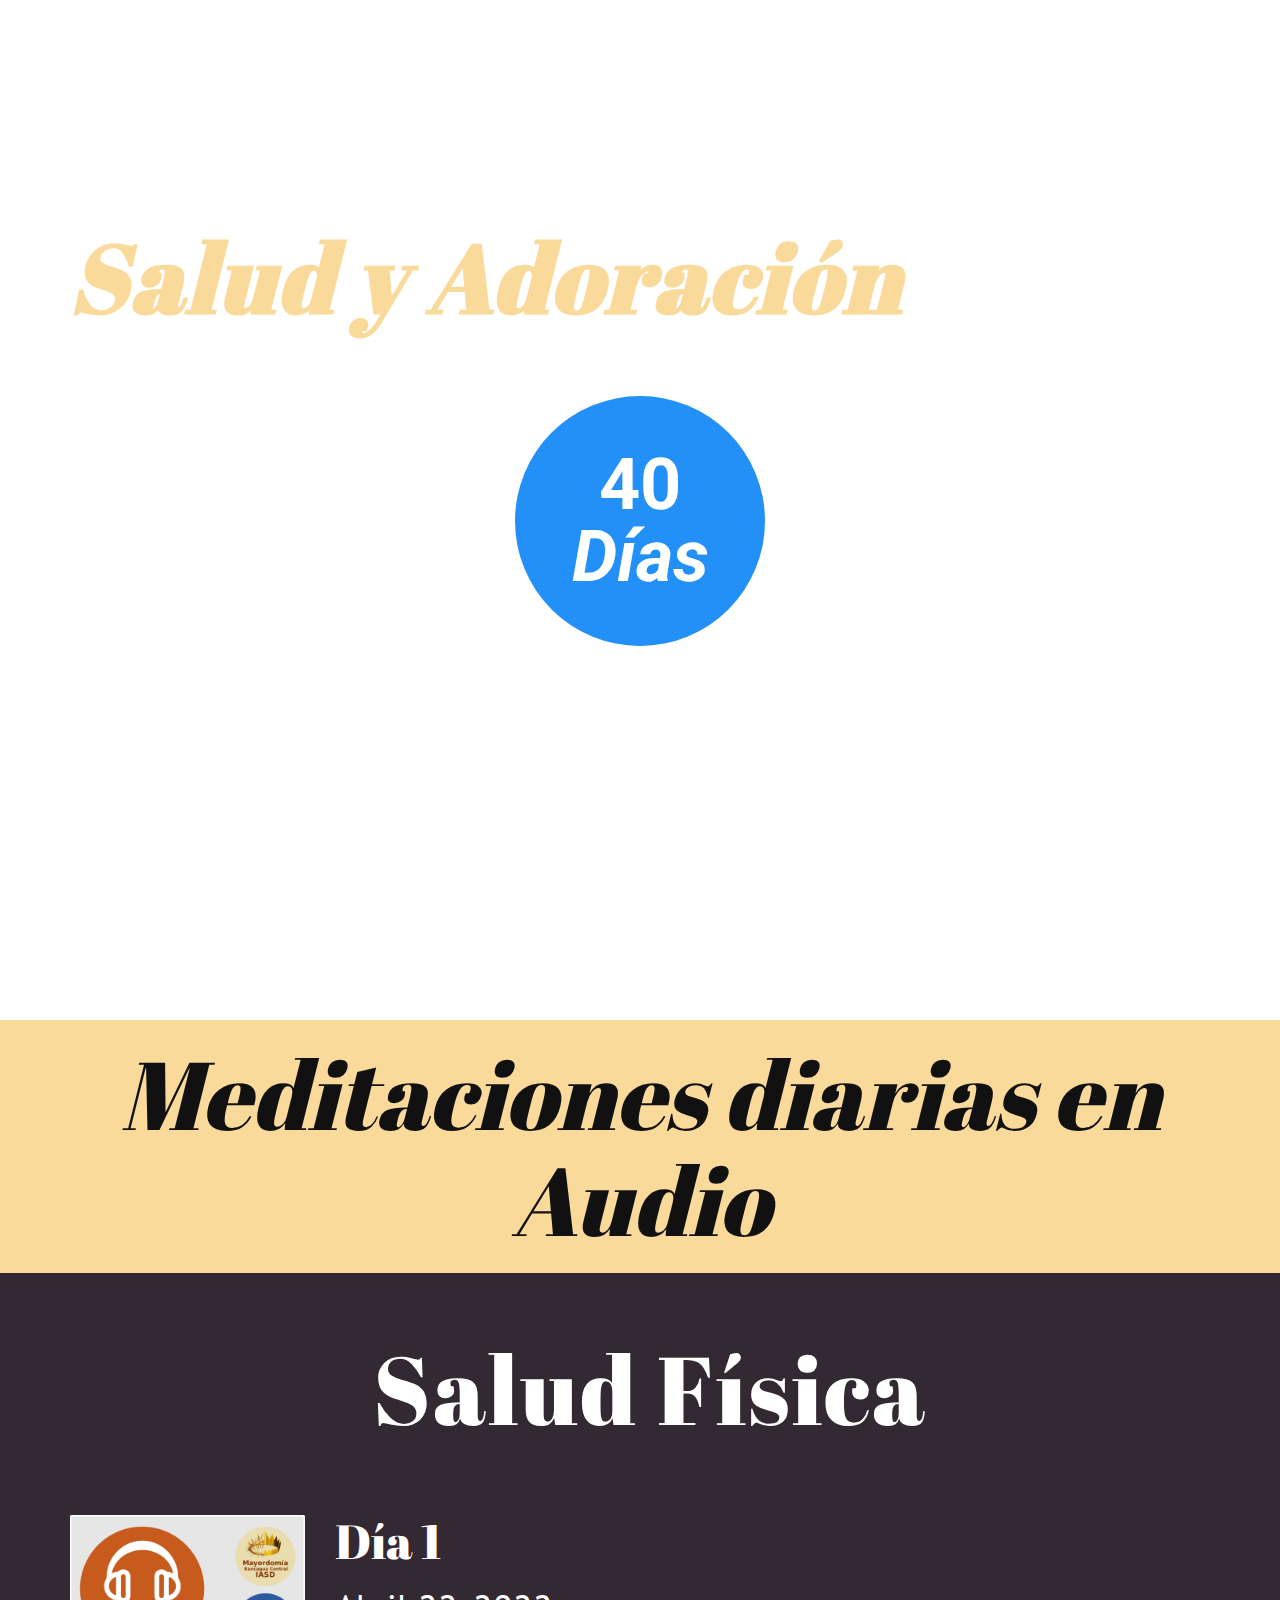
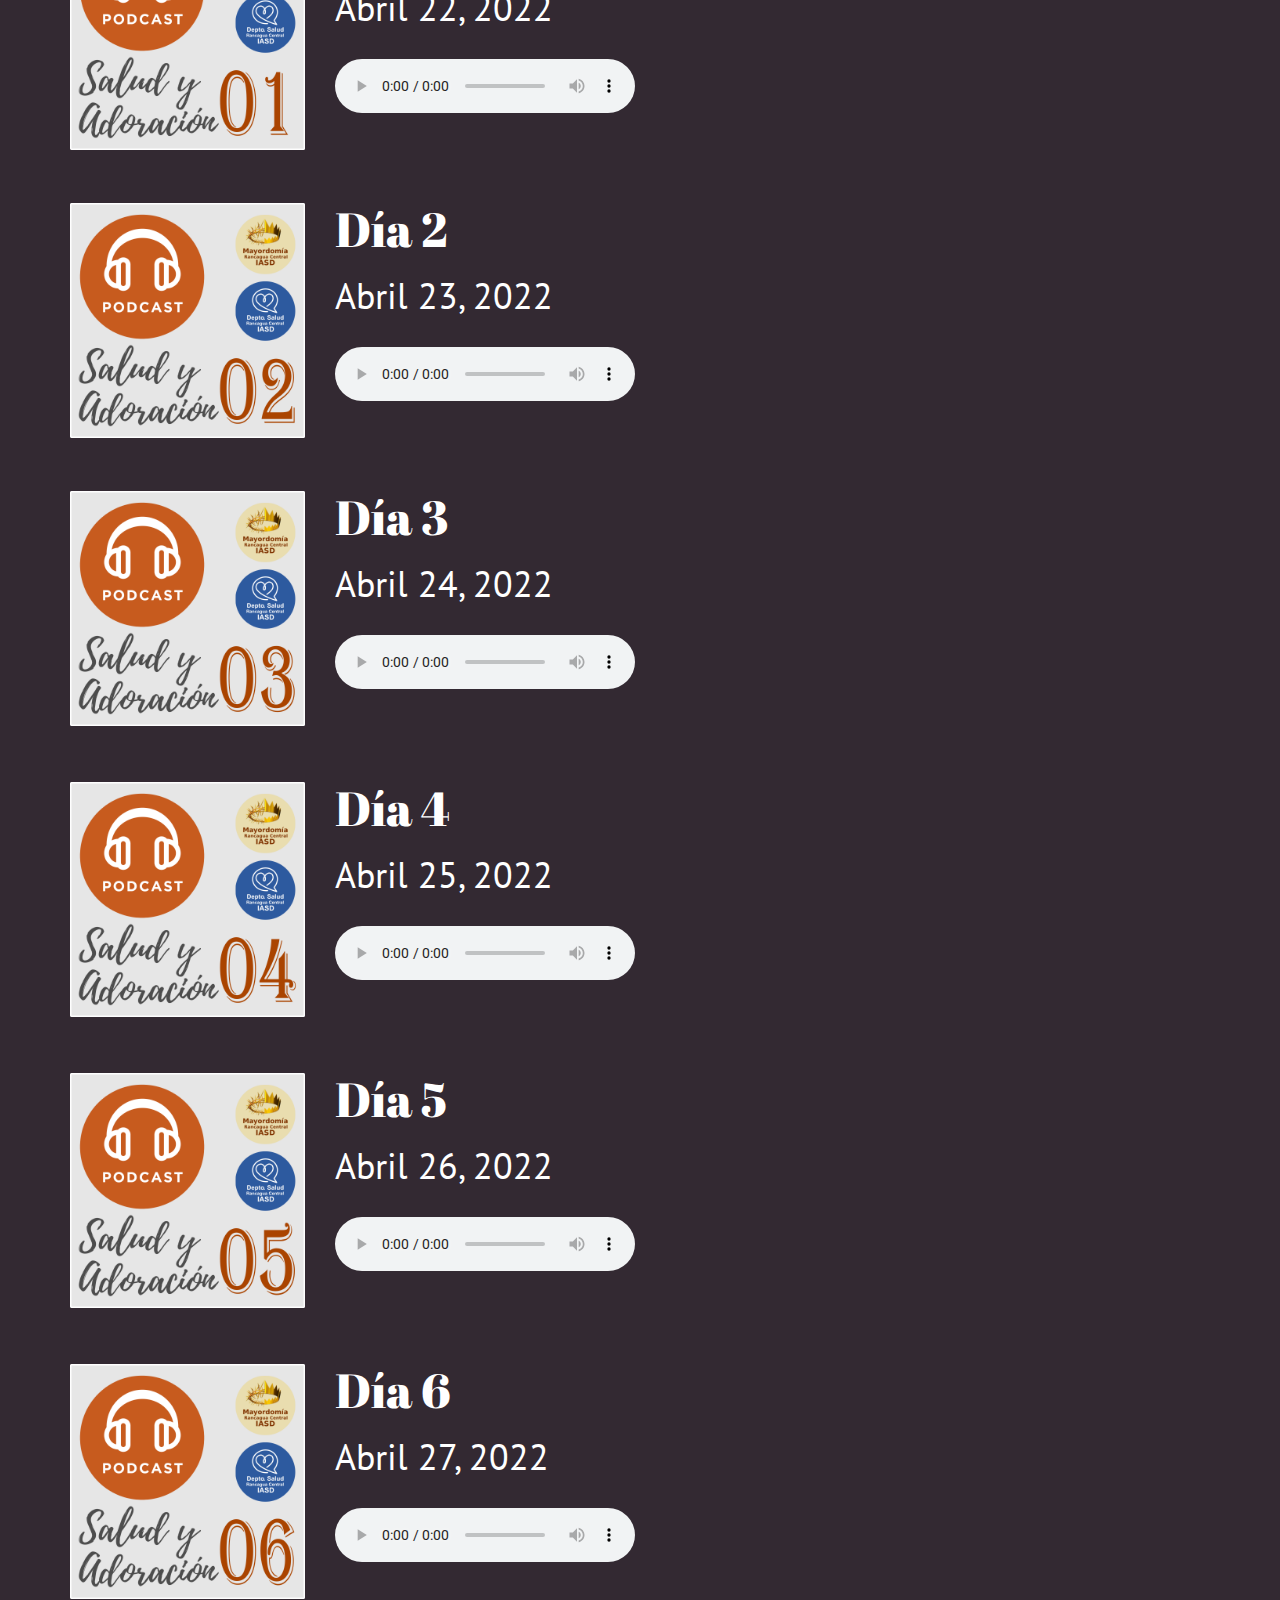
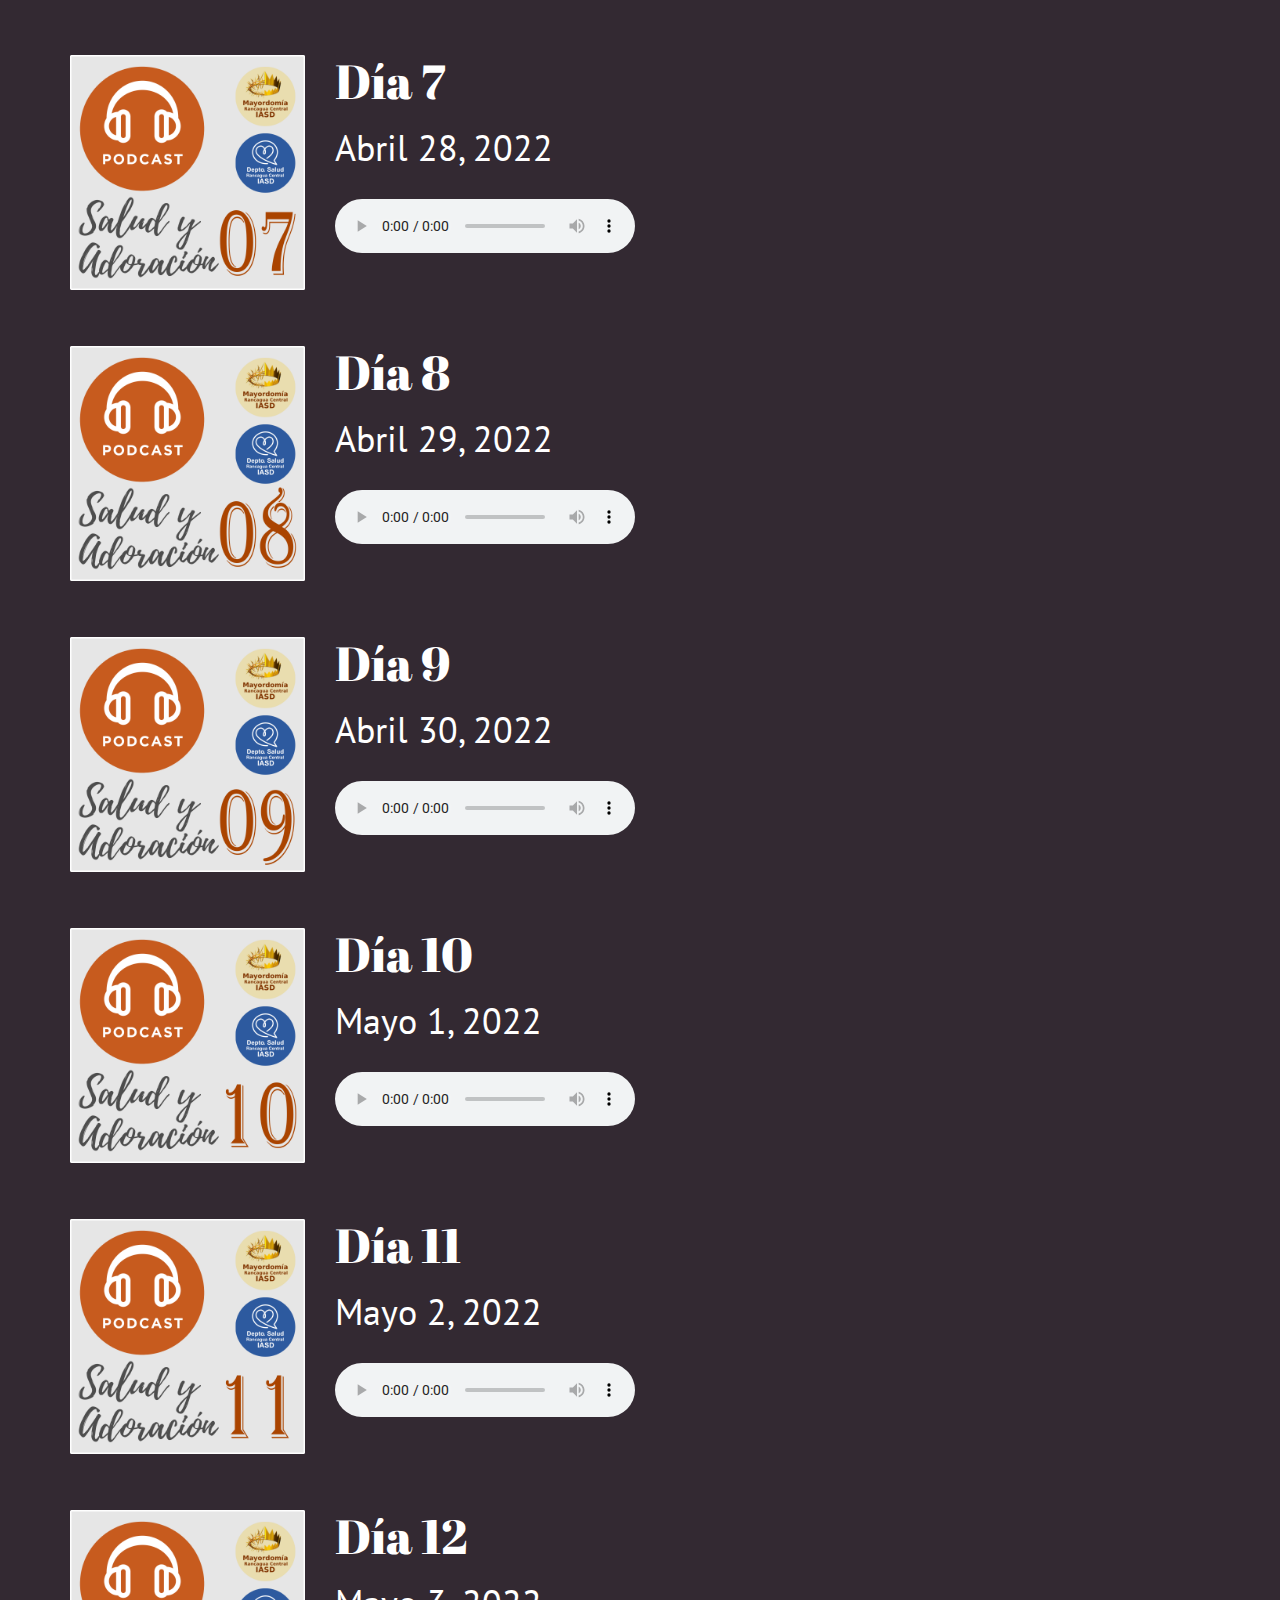
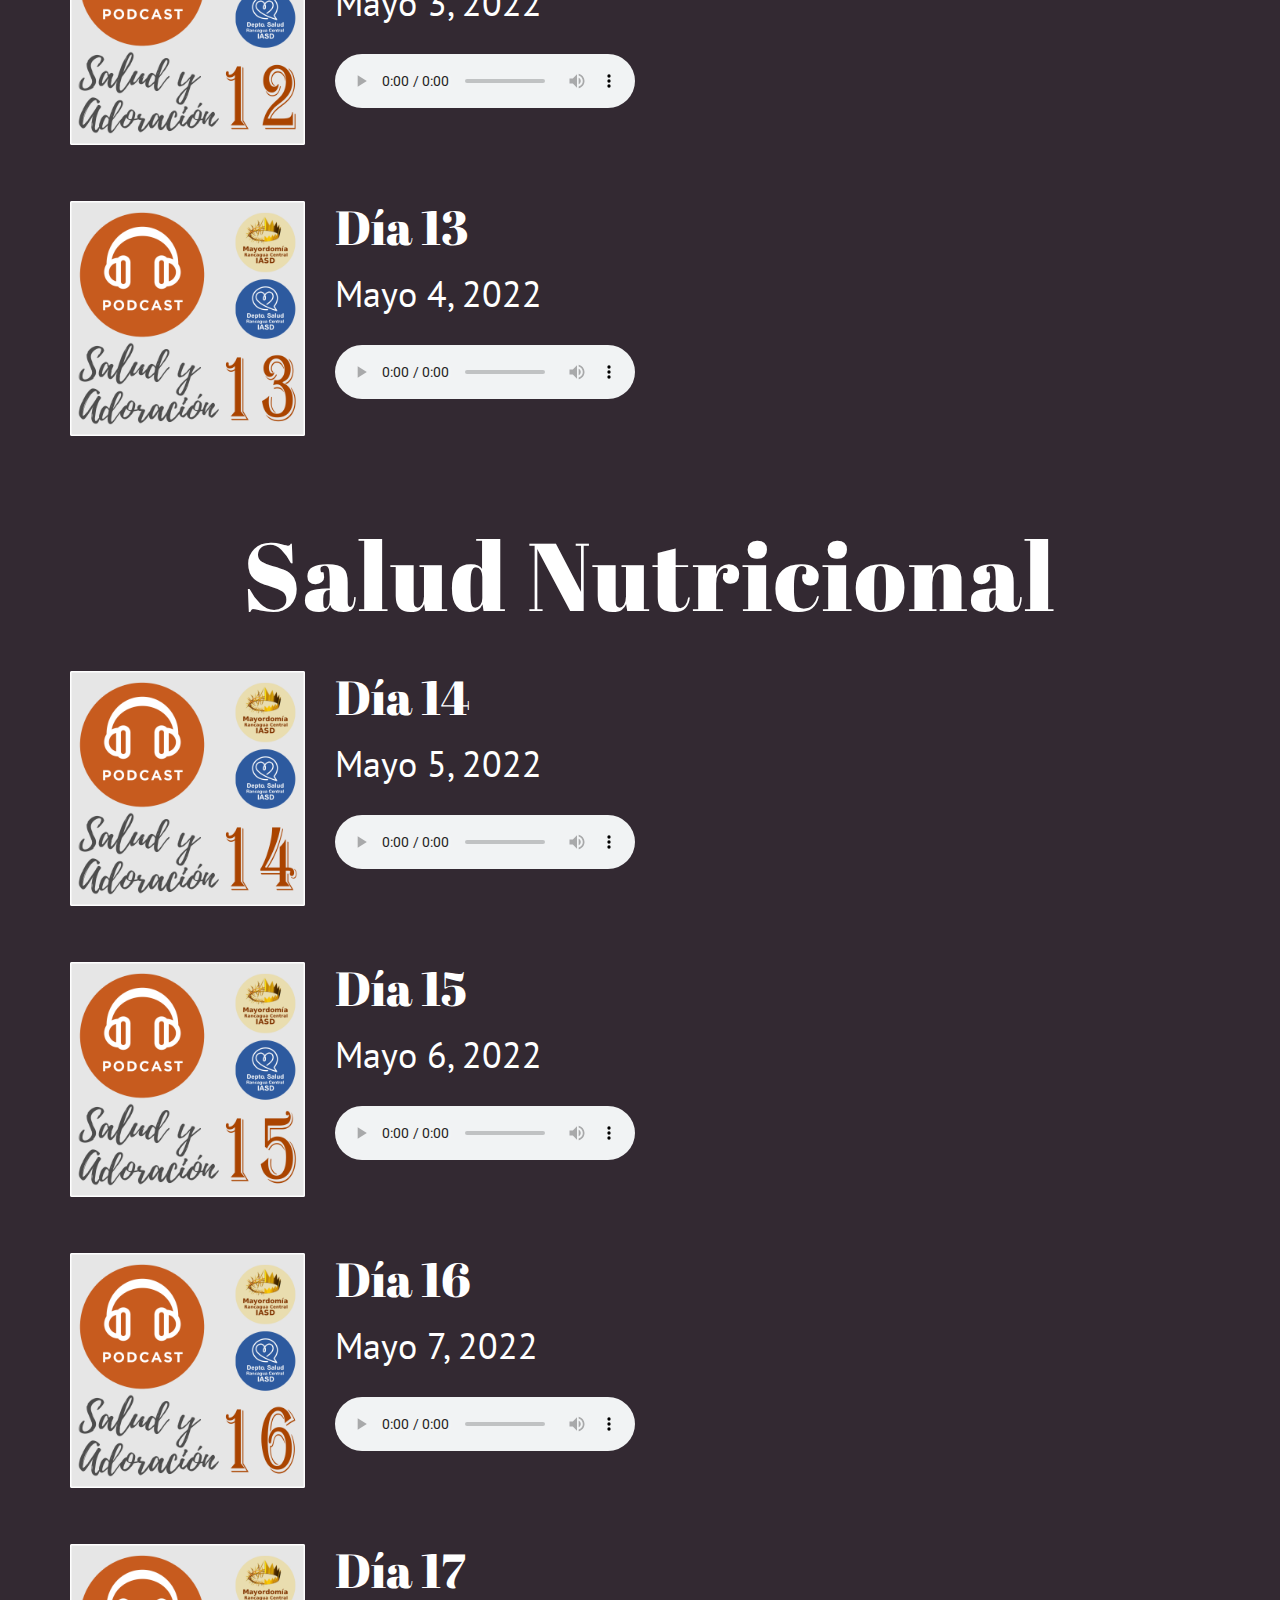
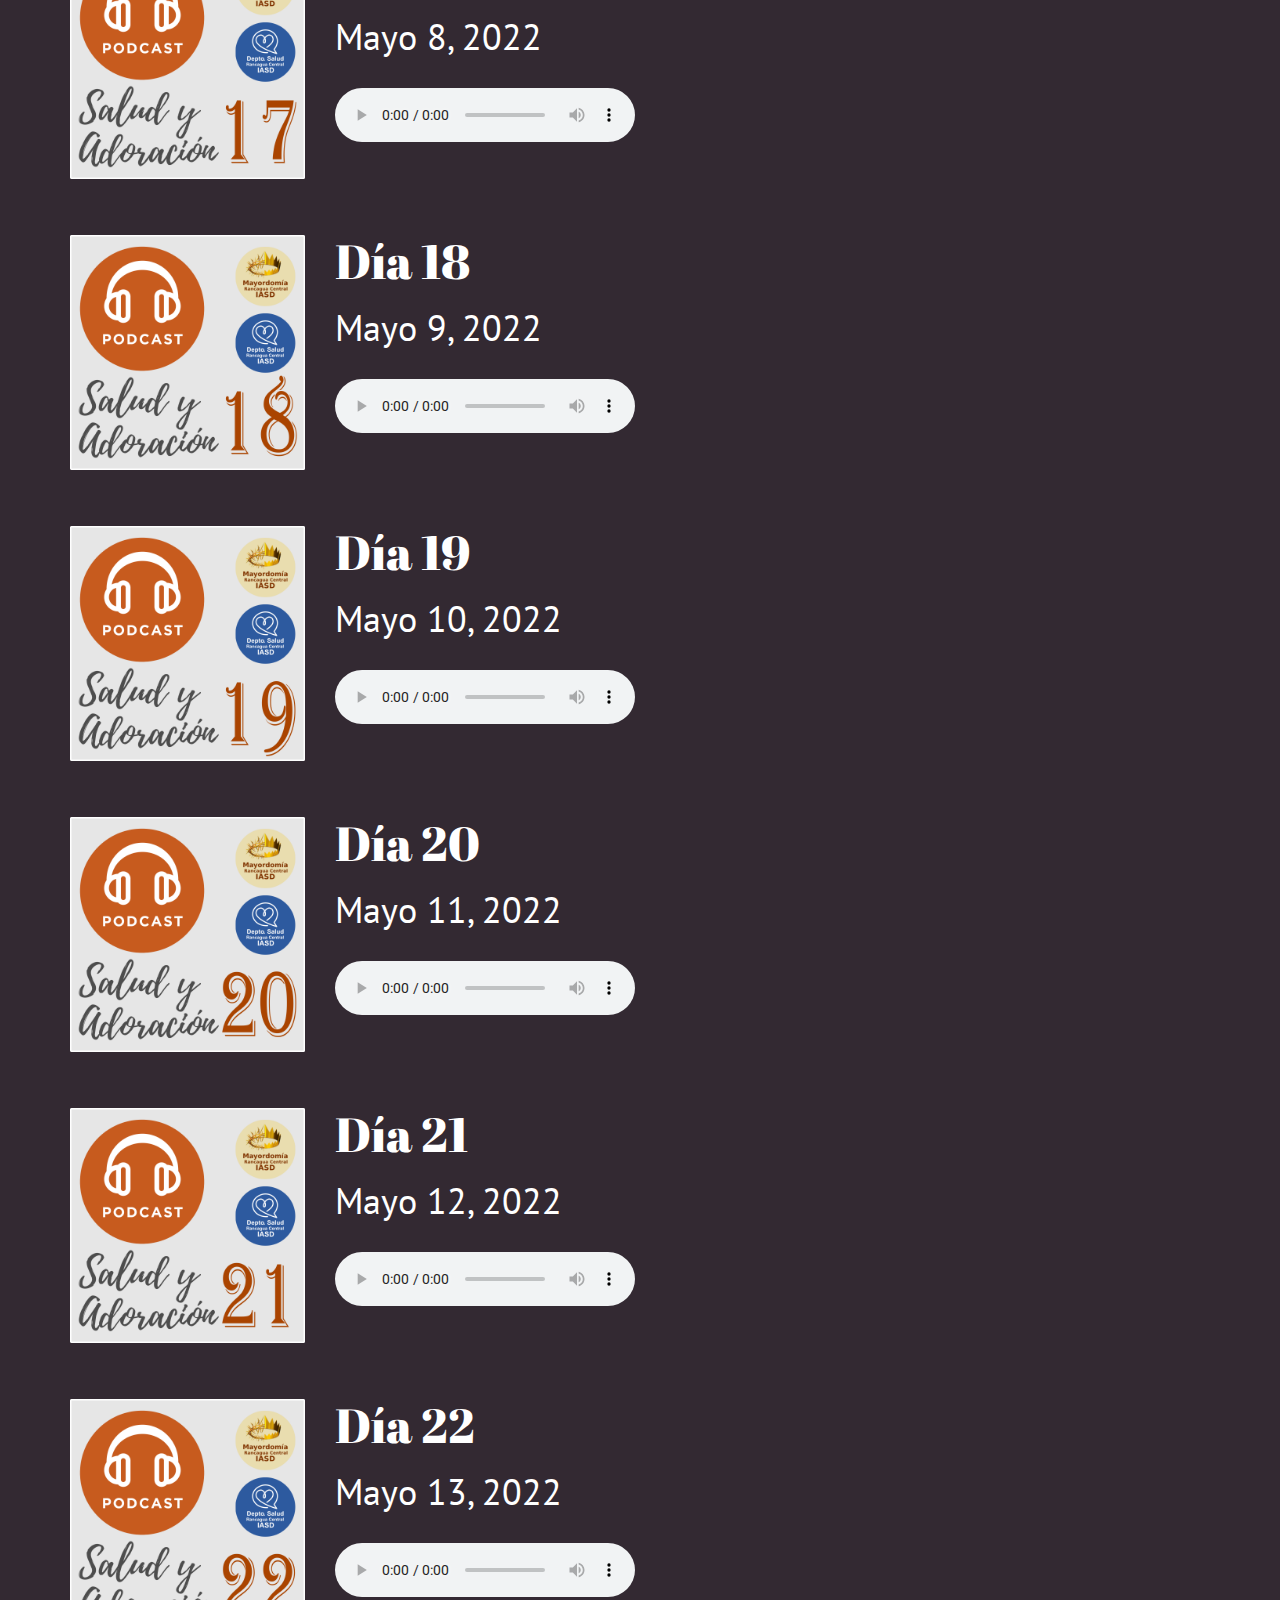
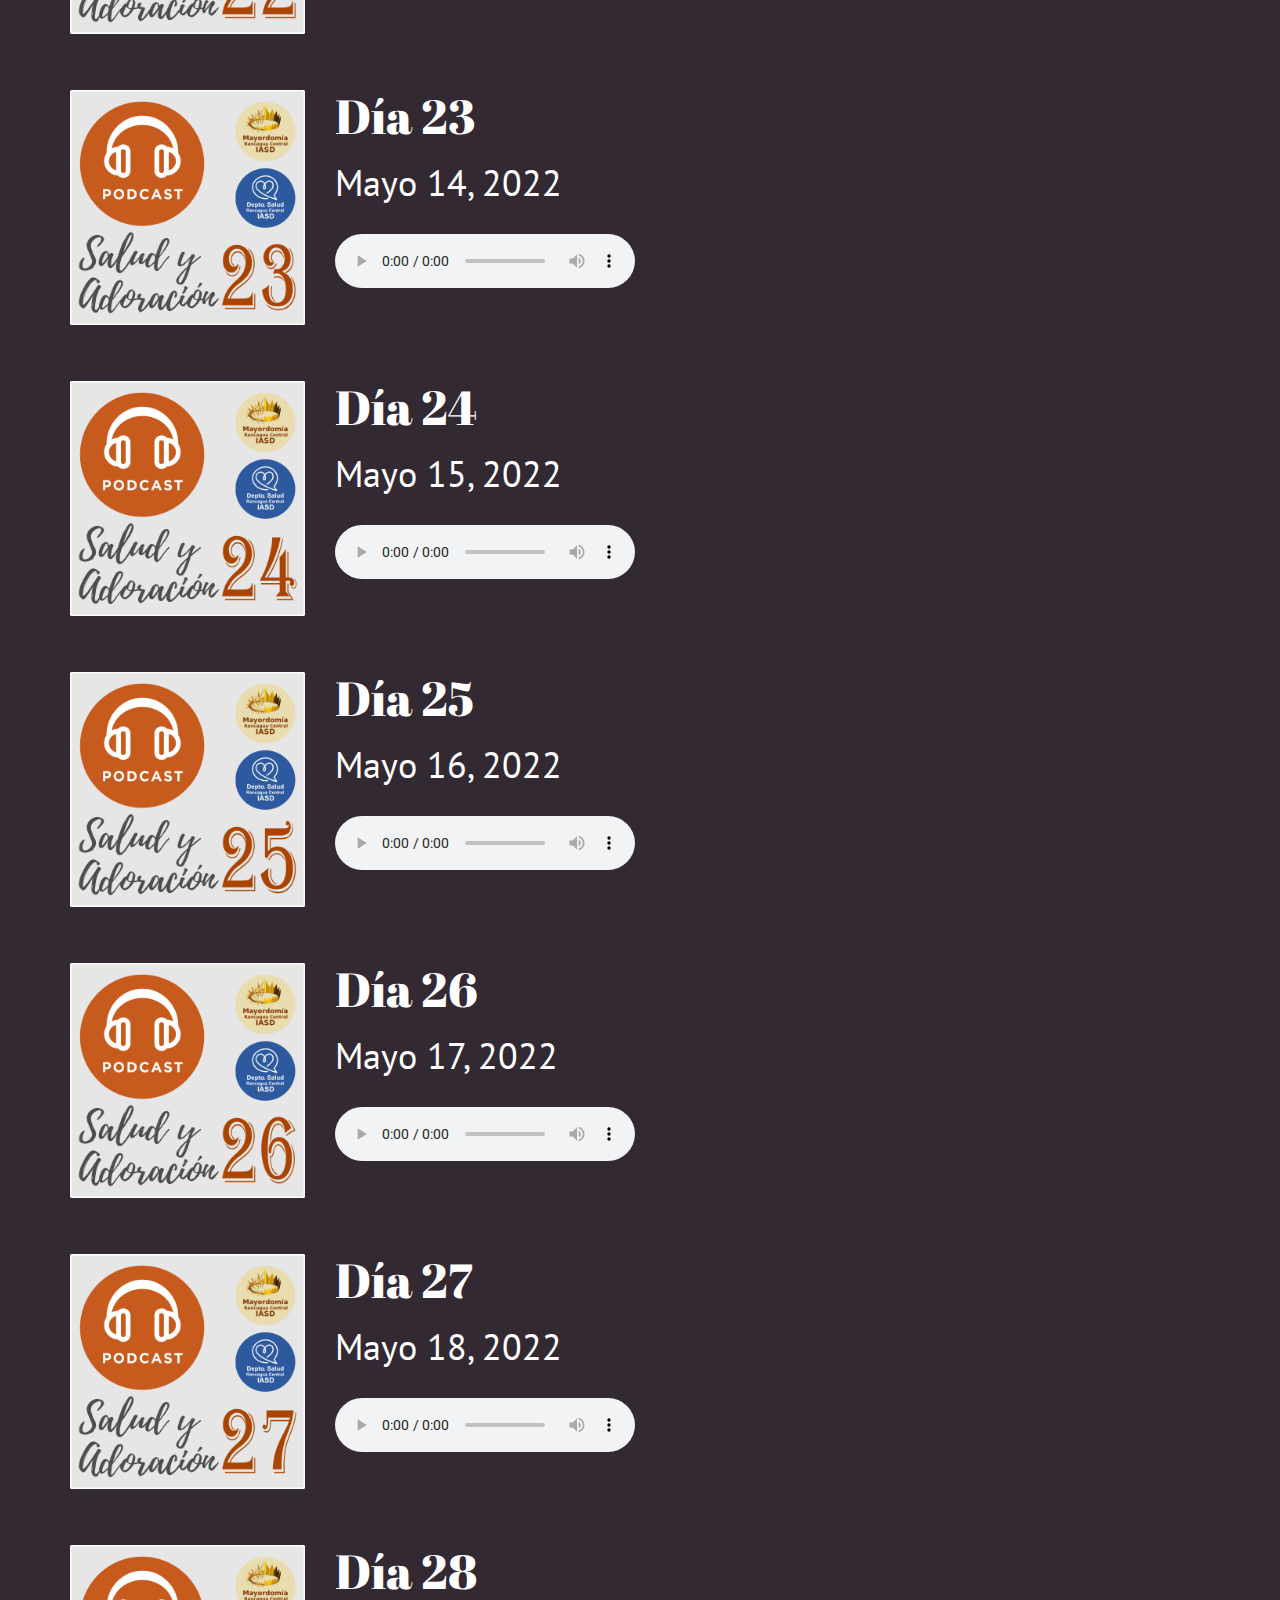
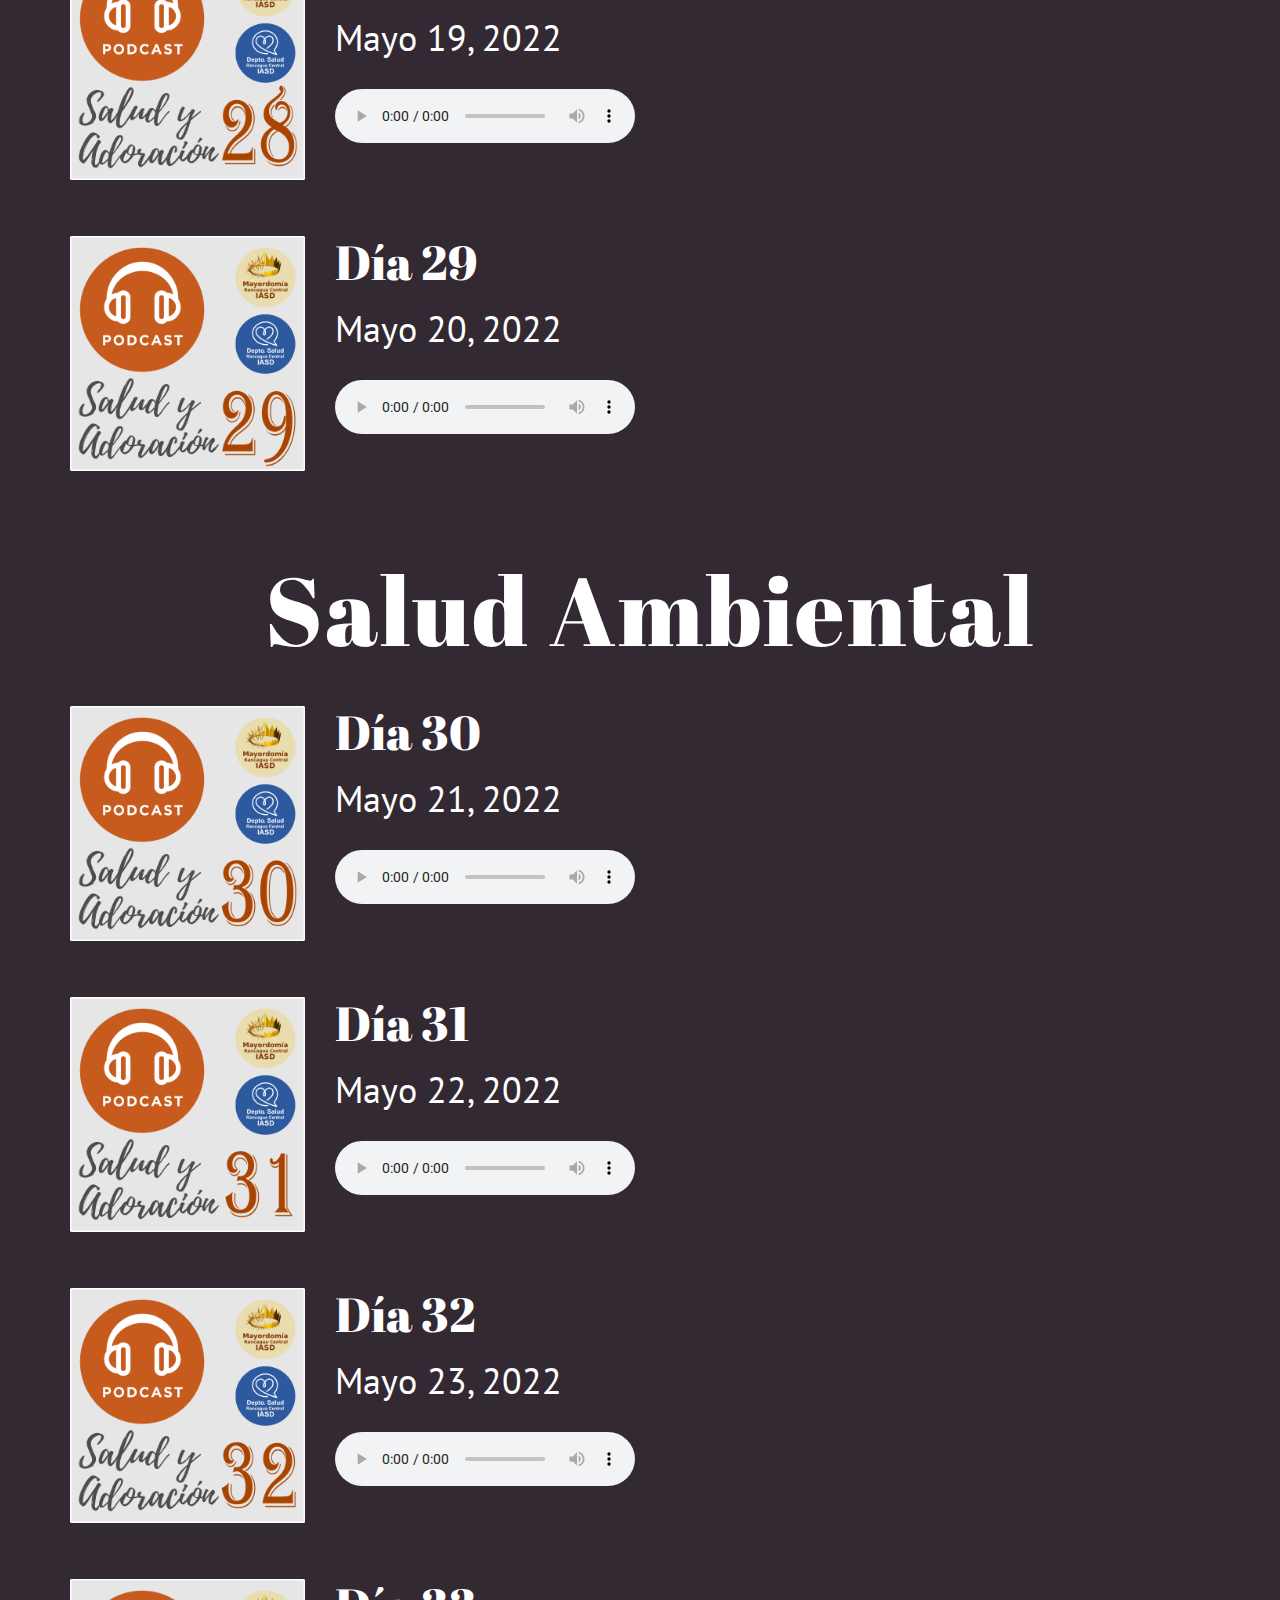
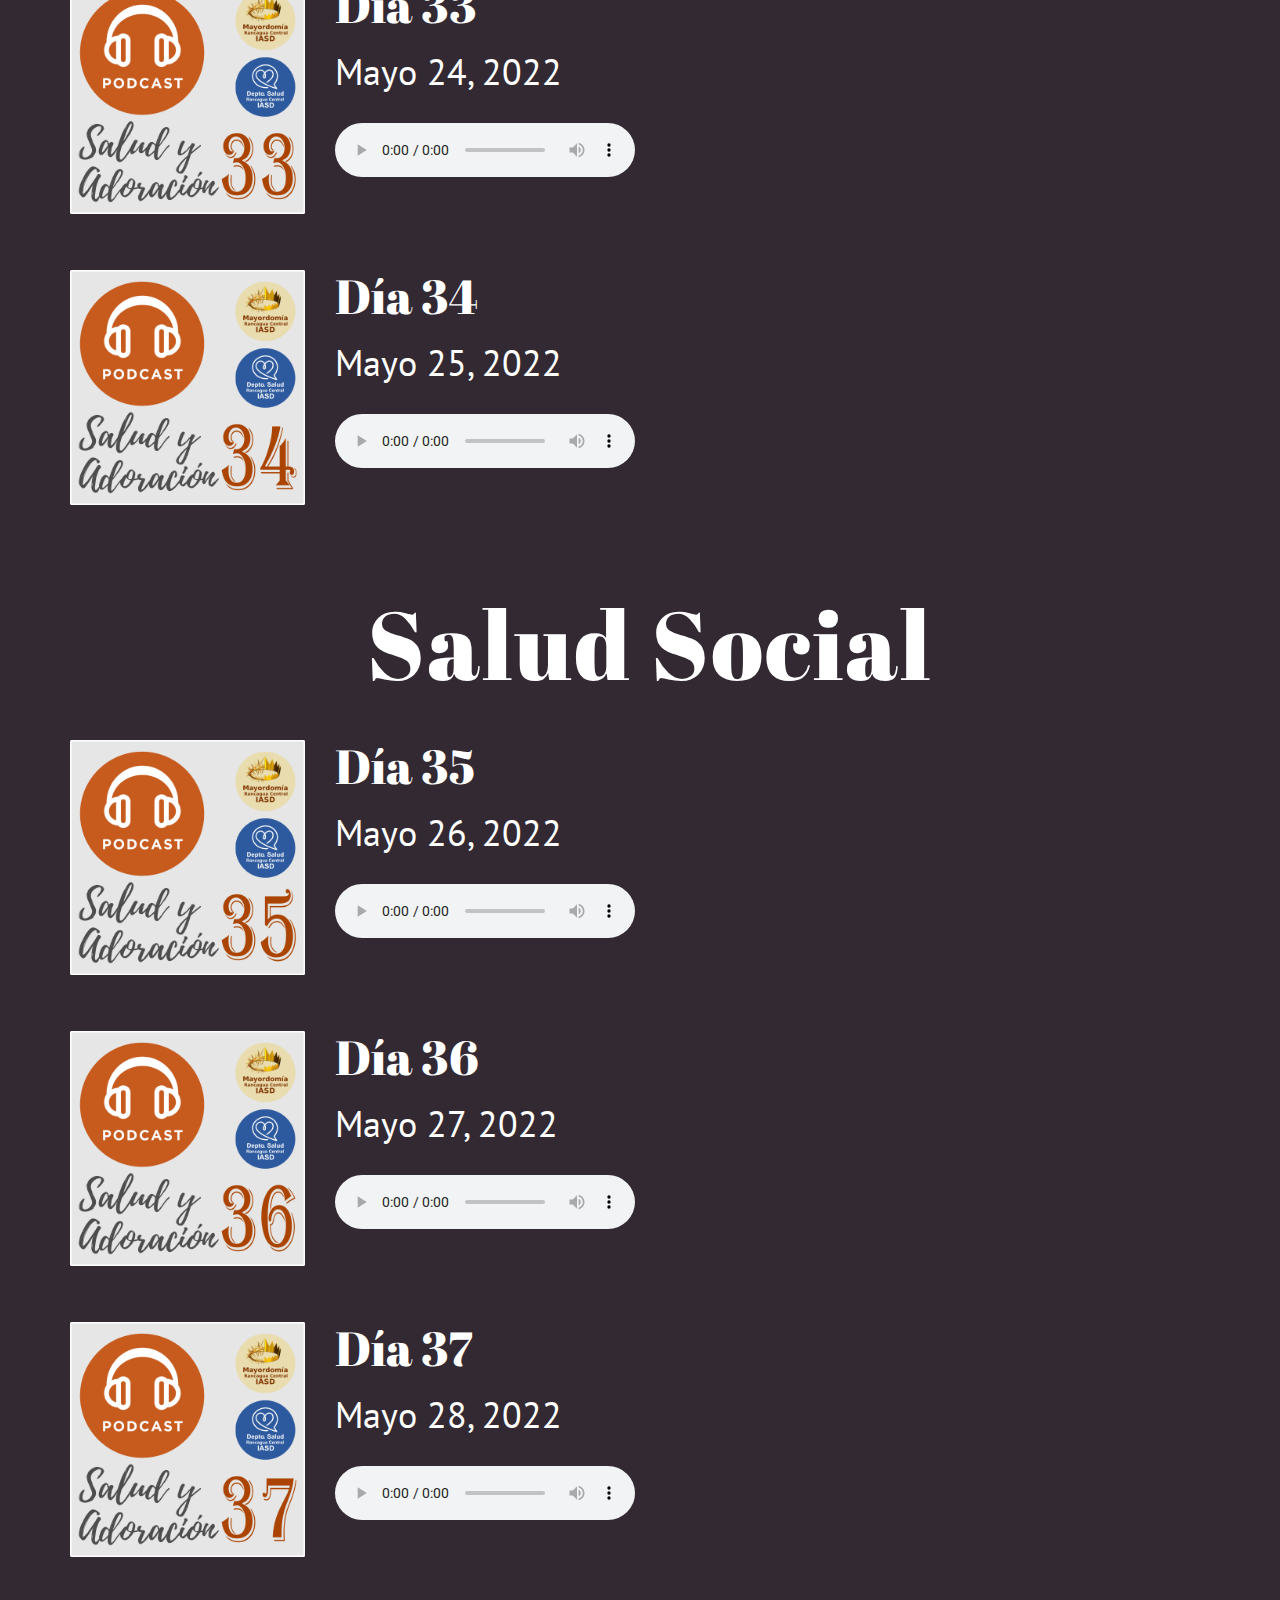
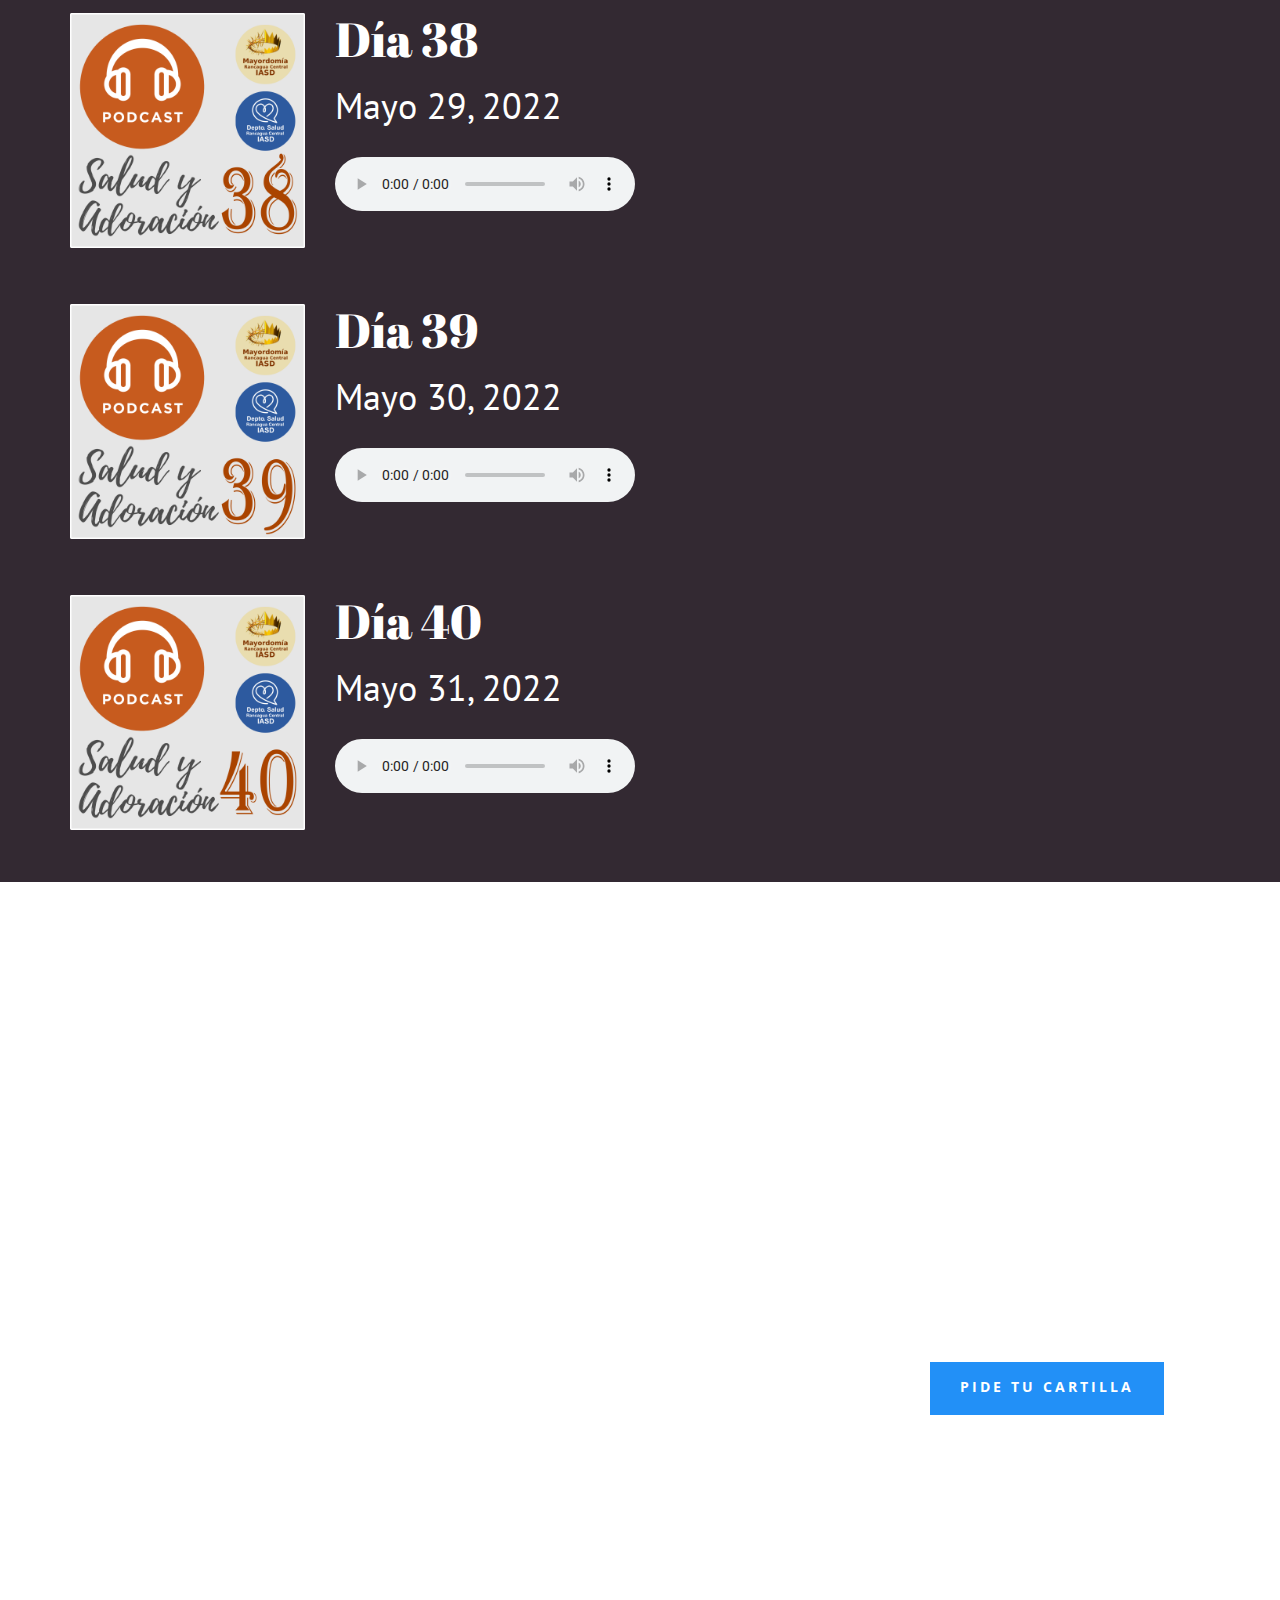
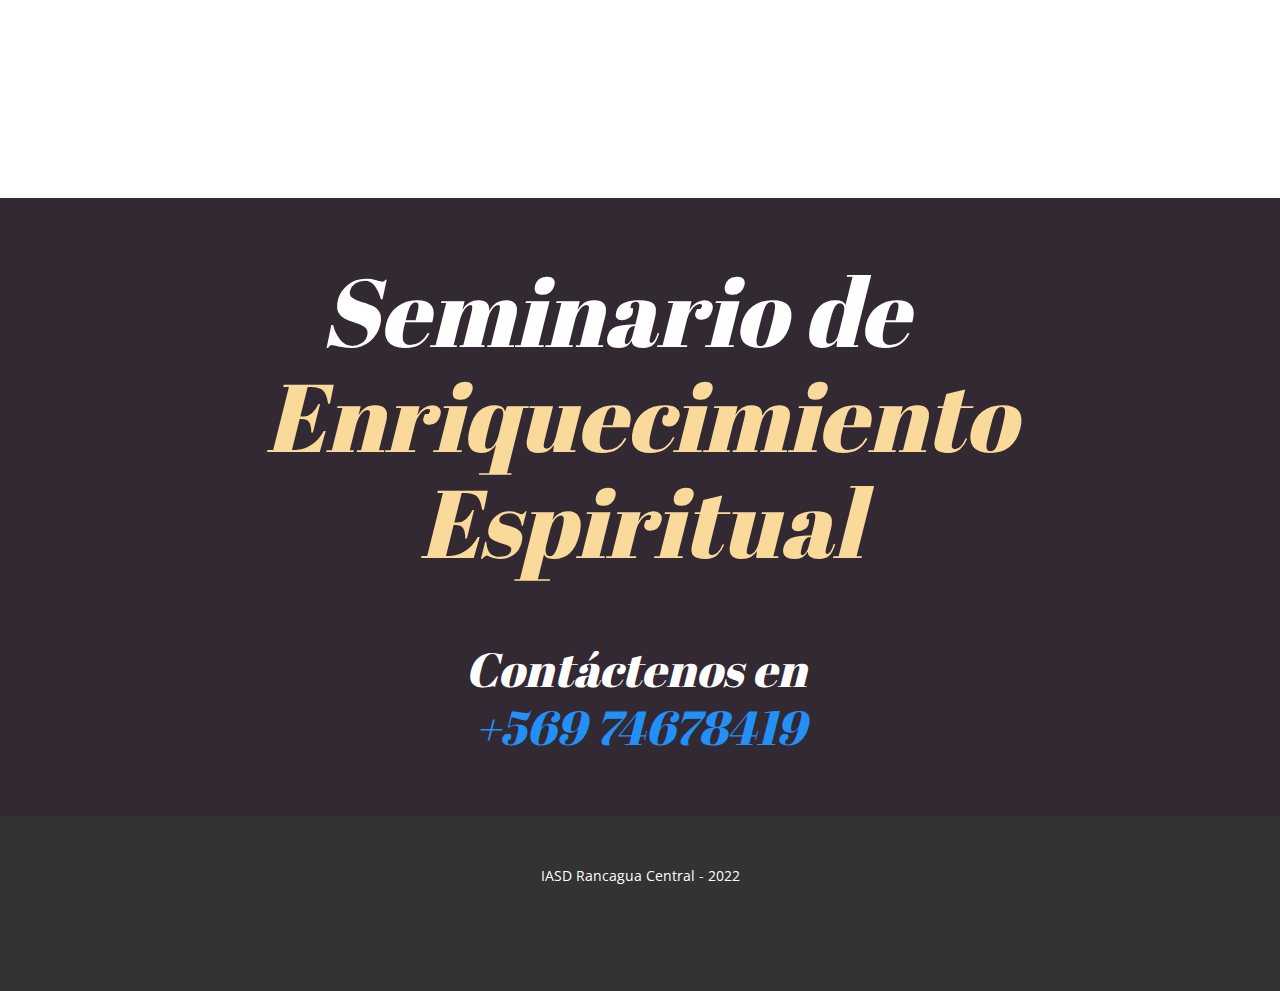
<file: index.html>
<!DOCTYPE html>
<!-- saved from url=(0039)http://iasdrancaguacentral.nicepage.io/ -->
<html style="font-size: 16px;" class="u-responsive-xl"><head><meta http-equiv="Content-Type" content="text/html; charset=UTF-8">
    <meta name="viewport" content="width=device-width, initial-scale=1.0">
    
    <meta name="keywords" content="iasd, iglesia adventista, salud, rancagua central, chile, salud y adoracion, enriquecimiento espiritual, intimidad con Dios">
    <meta name="description" content="">
    <meta name="page_type" content="np-template-header-footer-from-plugin">
    <title>IASD Rgua Central</title>
    <link rel="stylesheet" href="./index_files/nicepage.css" media="screen">
    <script class="u-script" type="text/javascript" src="./index_files/jquery-1.9.1.min.js.descarga" defer=""></script>
    <script class="u-script" type="text/javascript" src="./index_files/nicepage.js.descarga" defer=""></script>
    <meta name="generator" content="Nicepage 4.9.1, nicepage.com">
    <link id="u-theme-google-font" rel="stylesheet" href="https://fonts.googleapis.com/css?family=Roboto:100,100i,300,300i,400,400i,500,500i,700,700i,900,900i|Open+Sans:300,300i,400,400i,500,500i,600,600i,700,700i,800,800i">
    <link id="u-page-google-font" rel="stylesheet" href="https://fonts.googleapis.com/css?family=PT+Sans:400,400i,700,700i|Oswald:200,300,400,500,600,700|Lobster:400|Abril+Fatface:400">
    <style class="u-style"> .u-section-2 {
  background-image: url("//images01.nicepage.com/aa62307a2db0bfa86fc85e2f/9cc9d7dafe25545f8286cfce/g99a826127331f43b89269b5fe4433b771d37e6811c696a0da6d4f3b615ff1713dc930e167afc4b4a4bfebe036578fa6def2ad8dc383419afe6f44810f88a5c8a_1280.jpg");
  background-position: 50% 50%;
}
.u-section-2 .u-sheet-1 {
  min-height: 1018px;
}
.u-section-2 .u-text-1 {
  font-size: 3rem;
  line-height: 1;
  letter-spacing: 2px;
  background-image: none;
  font-weight: 700;
  margin: 23px 0 0 417px;
}
.u-section-2 .u-text-2 {
  font-size: 4.5rem;
  line-height: 1;
  font-weight: 700;
  letter-spacing: 2px;
  margin: 46px 600px 0 0;
}
.u-section-2 .u-text-3 {
  font-family: "Abril Fatface";
  font-style: normal;
  font-size: 6rem;
  margin: 39px 217px 0 0;
}
.u-section-2 .u-group-1 {
  width: 250px;
  min-height: 250px;
  margin: 72px auto 0;
}
.u-section-2 .u-container-layout-1 {
  padding: 30px;
}
.u-section-2 .u-text-4 {
  font-size: 4.5rem;
  font-weight: 700;
  line-height: 1;
  margin: 0 auto;
}
.u-section-2 .u-text-5 {
  font-size: 4.5rem;
  width: 540px;
  margin: 39px auto 0;
}
.u-section-2 .u-text-6 {
  font-size: 1.875rem;
  font-weight: 300;
  letter-spacing: 2px;
  text-transform: none;
  font-style: italic;
  margin: 60px 0 0 745px;
}
.u-section-2 .u-text-7 {
  font-style: italic;
  font-weight: 700;
  font-family: "Abril Fatface";
  background-image: none;
  font-size: 1.875rem;
  margin: 23px 0 39px 611px;
}
@media (max-width: 1199px) {
  .u-section-2 .u-sheet-1 {
    min-height: 1159px;
  }
  .u-section-2 .u-text-1 {
    margin-left: 317px;
  }
  .u-section-2 .u-text-2 {
    line-height: 3.75;
    margin-right: 400px;
  }
  .u-section-2 .u-text-3 {
    width: auto;
    margin-right: 54px;
  }
  .u-section-2 .u-group-1 {
    margin-top: 39px;
  }
  .u-section-2 .u-text-5 {
    margin-top: 25px;
  }
  .u-section-2 .u-text-6 {
    width: auto;
    margin-top: 55px;
    margin-left: 645px;
  }
  .u-section-2 .u-text-7 {
    width: auto;
    font-size: 2.25rem;
    margin-top: 11px;
    margin-bottom: 46px;
    margin-left: 411px;
  }
}
@media (max-width: 991px) {
  .u-section-2 .u-sheet-1 {
    min-height: 1194px;
  }
  .u-section-2 .u-text-1 {
    margin-left: 97px;
  }
  .u-section-2 .u-text-2 {
    margin-right: 180px;
  }
  .u-section-2 .u-text-3 {
    margin-top: -64px;
    margin-right: 0;
  }
  .u-section-2 .u-group-1 {
    margin-top: 46px;
  }
  .u-section-2 .u-text-5 {
    margin-top: 35px;
  }
  .u-section-2 .u-text-6 {
    margin-top: 94px;
    margin-left: 535px;
  }
  .u-section-2 .u-text-7 {
    margin-top: 8px;
    margin-bottom: 35px;
    margin-left: 191px;
  }
}
@media (max-width: 767px) {
  .u-section-2 .u-sheet-1 {
    min-height: 1305px;
  }
  .u-section-2 .u-text-1 {
    margin-left: 0;
  }
  .u-section-2 .u-text-2 {
    font-size: 6rem;
    width: auto;
    margin-top: 0;
    margin-right: 0;
  }
  .u-section-2 .u-text-3 {
    font-size: 4.5rem;
    margin-top: 0;
  }
  .u-section-2 .u-group-1 {
    margin-top: 31px;
  }
  .u-section-2 .u-container-layout-1 {
    padding-left: 10px;
    padding-right: 10px;
  }
  .u-section-2 .u-text-5 {
    width: auto;
    margin-top: 31px;
    margin-left: 0;
    margin-right: 0;
  }
  .u-section-2 .u-text-6 {
    margin-top: 91px;
    margin-left: 335px;
  }
  .u-section-2 .u-text-7 {
    margin: 21px 6px 23px;
  }
}
@media (max-width: 575px) {
  .u-section-2 .u-sheet-1 {
    min-height: 838px;
  }
  .u-section-2 .u-text-1 {
    font-size: 1.5rem;
  }
  .u-section-2 .u-text-2 {
    font-size: 3rem;
  }
  .u-section-2 .u-text-3 {
    font-size: 3.75rem;
  }
  .u-section-2 .u-text-5 {
    font-size: 3rem;
  }
  .u-section-2 .u-text-6 {
    font-size: 1.5rem;
    margin-left: 135px;
  }
  .u-section-2 .u-text-7 {
    margin-left: 0;
    margin-right: 0;
    font-size: 1.5rem;
  }
}</style>
    <style class="u-style"> .u-section-3 {
  background-image: none;
}
.u-section-3 .u-sheet-1 {
  min-height: 252px;
}
.u-section-3 .u-text-1 {
  font-family: "Abril Fatface";
  font-size: 6rem;
  font-style: italic;
  margin: 21px 0;
}
@media (max-width: 1199px) {
  .u-section-3 .u-sheet-1 {
    min-height: 254px;
  }
  .u-section-3 .u-text-1 {
    width: auto;
    margin-bottom: 22px;
  }
}
@media (max-width: 991px) {
  .u-section-3 .u-sheet-1 {
    min-height: 233px;
  }
}
@media (max-width: 767px) {
  .u-section-3 .u-sheet-1 {
    min-height: 358px;
  }
  .u-section-3 .u-text-1 {
    margin-bottom: 21px;
    margin-left: -23px;
    margin-right: -23px;
  }
}
@media (max-width: 575px) {
  .u-section-3 .u-sheet-1 {
    min-height: 165px;
  }
  .u-section-3 .u-text-1 {
    font-size: 3rem;
    margin-left: 0;
    margin-right: 0;
  }
}</style>
    <style class="u-style"> .u-section-4 {
  background-image: none;
}
.u-section-4 .u-sheet-1 {
  min-height: 1079px;
}
.u-section-4 .u-text-1 {
  font-size: 6rem;
  letter-spacing: 2px;
  font-weight: 300;
  font-family: "Abril Fatface";
  margin: 63px 0 0;
}
.u-section-4 .u-list-1 {
  margin-top: 30px;
  margin-bottom: 0;
}
.u-section-4 .u-repeater-1 {
  grid-template-columns: repeat(1, 100%);
  min-height: 288px;
  grid-gap: 10px;
}
.u-section-4 .u-container-layout-1 {
  padding: 21px 30px 21px 0;
}
.u-section-4 .u-image-1 {
  width: 235px;
  height: 235px;
  margin: 9px auto 0 0;
}
.u-section-4 .u-text-2 {
  font-family: "Abril Fatface";
  font-size: 3rem;
  margin: -235px 0 0 265px;
}
.u-section-4 .u-text-3 {
  font-size: 2.25rem;
  margin: 18px 0 0 265px;
}
.u-section-4 .u-custom-html-1 {
  margin: 30px auto 0 265px;
}
.u-section-4 .u-list-2 {
  margin-top: 0;
  margin-bottom: 0;
}
.u-section-4 .u-repeater-2 {
  grid-template-columns: repeat(1, 100%);
  min-height: 288px;
  grid-gap: 10px;
}
.u-section-4 .u-container-layout-2 {
  padding: 21px 30px 21px 0;
}
.u-section-4 .u-image-2 {
  width: 235px;
  height: 235px;
  margin: 9px auto 0 0;
}
.u-section-4 .u-text-4 {
  font-family: "Abril Fatface";
  font-size: 3rem;
  margin: -235px 0 0 265px;
}
.u-section-4 .u-text-5 {
  font-size: 2.25rem;
  margin: 18px 0 0 265px;
}
.u-section-4 .u-custom-html-2 {
  height: auto;
  min-height: 61px;
  margin: 30px 0 0 265px;
}
.u-section-4 .u-list-3 {
  margin-top: 0;
  margin-bottom: 3px;
}
.u-section-4 .u-repeater-3 {
  grid-template-columns: repeat(1, 100%);
  min-height: 288px;
  grid-gap: 10px;
}
.u-section-4 .u-container-layout-3 {
  padding: 21px 30px 21px 0;
}
.u-section-4 .u-image-3 {
  width: 235px;
  height: 235px;
  margin: 9px auto 0 0;
}
.u-section-4 .u-text-6 {
  font-family: "Abril Fatface";
  font-size: 3rem;
  margin: -235px 0 0 265px;
}
.u-section-4 .u-text-7 {
  font-size: 2.25rem;
  margin: 18px 0 0 265px;
}
.u-section-4 .u-custom-html-3 {
  margin: 30px auto 0 265px;
}
@media (max-width: 1199px) {
  .u-section-4 .u-list-1 {
    height: auto;
  }
  .u-section-4 .u-repeater-1 {
    grid-template-columns: 100%;
  }
  .u-section-4 .u-container-layout-1 {
    padding-left: 0;
    padding-right: 0;
  }
  .u-section-4 .u-text-2 {
    width: auto;
    margin-right: 30px;
    margin-bottom: 0;
    margin-left: 274px;
  }
  .u-section-4 .u-text-3 {
    width: auto;
    margin-right: 30px;
    margin-bottom: 0;
    margin-left: 274px;
  }
  .u-section-4 .u-custom-html-1 {
    height: auto;
    min-height: 61px;
    margin: 39px 30px 0 274px;
  }
  .u-section-4 .u-repeater-2 {
    grid-template-columns: 100%;
  }
  .u-section-4 .u-container-layout-2 {
    padding-left: 0;
    padding-right: 0;
  }
  .u-section-4 .u-text-4 {
    margin-right: 30px;
    margin-left: 65px;
  }
  .u-section-4 .u-text-5 {
    width: auto;
    margin-top: 18px;
    margin-right: 30px;
    margin-left: 274px;
  }
  .u-section-4 .u-custom-html-2 {
    min-height: 61px;
    margin-top: 30px;
    margin-right: 30px;
    margin-left: 274px;
  }
  .u-section-4 .u-repeater-3 {
    grid-template-columns: 100%;
  }
  .u-section-4 .u-container-layout-3 {
    padding-left: 0;
    padding-right: 0;
  }
  .u-section-4 .u-text-6 {
    margin-right: 30px;
    margin-left: 65px;
  }
  .u-section-4 .u-text-7 {
    width: auto;
    margin-top: 18px;
    margin-right: 30px;
    margin-left: 274px;
  }
  .u-section-4 .u-custom-html-3 {
    height: auto;
    min-height: 61px;
    margin-right: 30px;
    margin-bottom: 0;
    margin-left: 274px;
  }
}
@media (max-width: 991px) {
  .u-section-4 .u-text-1 {
    width: auto;
    margin-top: 35px;
  }
  .u-section-4 .u-text-2 {
    margin-right: 0;
    margin-left: 263px;
  }
  .u-section-4 .u-text-3 {
    margin-right: 0;
    margin-left: 263px;
  }
  .u-section-4 .u-custom-html-1 {
    min-height: 61px;
    margin-right: 0;
    margin-left: 263px;
  }
  .u-section-4 .u-text-4 {
    margin-right: 0;
    margin-left: 0;
  }
  .u-section-4 .u-text-5 {
    margin-right: 0;
    margin-left: 263px;
  }
  .u-section-4 .u-custom-html-2 {
    min-height: 61px;
    margin-right: 0;
    margin-left: 263px;
  }
  .u-section-4 .u-text-6 {
    margin-right: 0;
    margin-left: 0;
  }
  .u-section-4 .u-text-7 {
    margin-right: 0;
    margin-left: 263px;
  }
  .u-section-4 .u-custom-html-3 {
    margin-right: 0;
    margin-left: 263px;
  }
}
@media (max-width: 767px) {
  .u-section-4 .u-sheet-1 {
    min-height: 1602px;
  }
  .u-section-4 .u-text-1 {
    font-size: 4.0625rem;
    margin-top: 45px;
  }
  .u-section-4 .u-list-1 {
    margin-top: 15px;
  }
  .u-section-4 .u-image-1 {
    width: 240px;
    height: 240px;
  }
  .u-section-4 .u-text-2 {
    margin-top: 15px;
    margin-right: auto;
    margin-left: 0;
  }
  .u-section-4 .u-text-3 {
    margin-top: 9px;
    margin-left: 0;
  }
  .u-section-4 .u-custom-html-1 {
    width: 540px;
    margin-top: 18px;
    margin-left: 0;
  }
  .u-section-4 .u-repeater-2 {
    min-height: 478px;
  }
  .u-section-4 .u-container-layout-2 {
    padding-bottom: 23px;
  }
  .u-section-4 .u-text-4 {
    width: auto;
    margin-top: 9px;
  }
  .u-section-4 .u-text-5 {
    margin-top: 6px;
    margin-right: 83px;
    margin-left: 0;
  }
  .u-section-4 .u-custom-html-2 {
    margin-top: 18px;
    margin-right: 83px;
    margin-left: 0;
  }
  .u-section-4 .u-list-3 {
    margin-bottom: 0;
  }
  .u-section-4 .u-repeater-3 {
    min-height: 494px;
  }
  .u-section-4 .u-container-layout-3 {
    padding-top: 0;
    padding-bottom: 30px;
  }
  .u-section-4 .u-image-3 {
    margin-top: 0;
  }
  .u-section-4 .u-text-6 {
    width: auto;
    margin-top: 9px;
  }
  .u-section-4 .u-text-7 {
    margin-top: 15px;
    margin-right: 83px;
    margin-left: 0;
  }
  .u-section-4 .u-custom-html-3 {
    margin-top: 17px;
    margin-right: 83px;
    margin-left: 0;
  }
}
@media (max-width: 575px) {
  .u-section-4 .u-text-1 {
    font-size: 3rem;
    margin-top: 51px;
  }
  .u-section-4 .u-text-2 {
    margin-top: 20px;
  }
  .u-section-4 .u-text-3 {
    font-size: 1.5rem;
  }
  .u-section-4 .u-custom-html-1 {
    width: 340px;
  }
  .u-section-4 .u-text-5 {
    margin-right: 0;
  }
  .u-section-4 .u-custom-html-2 {
    margin-right: 0;
  }
  .u-section-4 .u-text-7 {
    margin-right: 0;
  }
  .u-section-4 .u-custom-html-3 {
    margin-right: 0;
  }
}</style>
    <style class="u-style"> .u-section-5 {
  background-image: url("//images01.nicepage.com/aa62307a2db0bfa86fc85e2f/73737921d1795fd88515ecf1/gd8f658a5248b2cc5c09e10f309bc790b85cc6b1b406d88725beb2702c4419b23d8582cdac9aec31f4a14cd6f75336d25f0d13d36f832392cba257db8b7512be5_1280.jpg");
  background-position: 50% 50%;
}
.u-section-5 .u-sheet-1 {
  min-height: 916px;
}
.u-section-5 .u-group-1 {
  width: 1124px;
  min-height: 665px;
  margin: 200px auto 51px 0;
}
.u-section-5 .u-container-layout-1 {
  padding: 0 30px 6px;
}
.u-section-5 .u-text-1 {
  letter-spacing: 0px;
  font-weight: 600;
  text-transform: none;
  font-size: 1.875rem;
  margin: 0;
}
.u-section-5 .u-text-2 {
  font-family: "Abril Fatface";
  line-height: 0.8;
  text-transform: none;
  background-image: none;
  margin: 51px 0 0;
}
.u-section-5 .u-btn-1 {
  text-transform: uppercase;
  letter-spacing: 3px;
  font-size: 0.875rem;
  font-weight: 700;
  border-style: none;
  margin: 40px 0 0 auto;
  padding: 14px 30px 16px;
}
@media (max-width: 1199px) {
  .u-section-5 .u-sheet-1 {
    min-height: 755px;
  }
  .u-section-5 .u-group-1 {
    width: 940px;
  }
}
@media (max-width: 991px) {
  .u-section-5 .u-sheet-1 {
    min-height: 578px;
  }
  .u-section-5 .u-group-1 {
    width: 720px;
  }
  .u-section-5 .u-container-layout-1 {
    padding-top: 0;
  }
}
@media (max-width: 767px) {
  .u-section-5 .u-sheet-1 {
    min-height: 828px;
  }
  .u-section-5 .u-group-1 {
    min-height: 574px;
    margin-top: 51px;
    margin-bottom: 54px;
    margin-right: initial;
    margin-left: initial;
    width: auto;
  }
  .u-section-5 .u-container-layout-1 {
    padding-left: 10px;
    padding-right: 10px;
  }
}
@media (max-width: 575px) {
  .u-section-5 .u-sheet-1 {
    min-height: 664px;
  }
  .u-section-5 .u-group-1 {
    min-height: 428px;
    margin-top: 13px;
    margin-bottom: 36px;
    width: auto;
    margin-right: initial;
    margin-left: initial;
  }
  .u-section-5 .u-text-1 {
    font-size: 1.125rem;
    width: auto;
    margin: 29px 0 0;
  }
}</style>
    <style class="u-style"> .u-section-6 {
  background-image: none;
}
.u-section-6 .u-sheet-1 {
  min-height: 618px;
}
.u-section-6 .u-text-1 {
  font-family: "Abril Fatface";
  font-size: 6rem;
  font-style: italic;
  margin: 60px 0 0;
}
.u-section-6 .u-text-2 {
  font-family: "Abril Fatface";
  font-size: 3rem;
  width: 756px;
  margin: 66px auto 60px;
}
@media (max-width: 991px) {
  .u-section-6 .u-text-2 {
    width: 720px;
  }
}
@media (max-width: 767px) {
  .u-section-6 .u-text-1 {
    font-size: 3.75rem;
  }
  .u-section-6 .u-text-2 {
    width: 540px;
  }
}
@media (max-width: 575px) {
  .u-section-6 .u-sheet-1 {
    min-height: 220px;
  }
  .u-section-6 .u-text-1 {
    font-size: 1.5rem;
    width: auto;
    margin-top: 28px;
  }
  .u-section-6 .u-text-2 {
    font-size: 1.875rem;
    width: auto;
    margin: 34px 0;
  }
}</style>
    
    <script type="application/ld+json">{
		"@context": "http://schema.org",
		"@type": "Organization",
		"name": "IASD Rancagua Central",
		"url": "/"
}</script>
    <meta name="theme-color" content="#2290f7">
    <meta property="og:title" content="Home">
    <meta property="og:description" content="">
    <meta property="og:type" content="website">
    <link rel="canonical" href="http://iasdrancaguacentral.nicepage.io/">
  
</head>
  <body class="u-body u-xl-mode">
    
    <section class="u-align-left u-clearfix u-image u-section-2" id="carousel_54cc" data-image-width="1280" data-image-height="853">
      <div class="u-clearfix u-sheet u-valign-middle-sm u-valign-middle-xs u-sheet-1">
        <h1 class="u-align-right u-text u-text-body-alt-color u-title u-text-1">IASD Rancagua Central</h1>
        <h1 class="u-align-left u-custom-font u-font-oswald u-text u-title u-text-2">Podcast</h1>
        <h1 class="u-align-center-lg u-align-center-md u-align-center-sm u-align-center-xs u-align-left-xl u-custom-font u-text u-title u-text-3">
          <span style="font-style: italic;" class="u-text-palette-3-light-2">Salud y Adoración</span>
          <span style="font-style: italic;"></span>
        </h1>
        <div class="u-align-center u-container-style u-group u-palette-1-base u-shape-circle u-group-1">
          <div class="u-container-layout u-valign-middle u-container-layout-1">
            <h5 class="u-align-center u-text u-text-default u-text-4">40<br>
              <span style="font-style: italic;">Días</span>
            </h5>
          </div>
        </div>
        <h1 class="u-align-center u-custom-font u-font-lobster u-text u-title u-text-5">Intimidad<br>con Dios
        </h1>
        <h2 class="u-align-right u-text u-text-body-alt-color u-text-6">Desde</h2>
        <h3 class="u-align-right u-custom-font u-text u-text-body-alt-color u-text-7">Abril 22 de 2022</h3>
      </div>
    </section>
    <section class="u-align-center u-clearfix u-palette-3-light-2 u-section-3" id="sec-2915">
      <div class="u-clearfix u-sheet u-valign-middle-sm u-valign-middle-xl u-valign-middle-xs u-sheet-1">
        <h2 class="u-custom-font u-text u-text-1"> Meditaciones diarias en Audio</h2>
      </div>
    </section>
    <section class="u-align-center u-clearfix u-palette-5-dark-3 u-section-4" id="carousel_39ce">
      <div class="u-clearfix u-sheet u-sheet-1">
        <h1 class="u-custom-font u-text u-text-1"><span class="u-icon"></span>&nbsp;Salud Física
        </h1>
        <div class="u-expanded-width u-list u-list-1">
          <div class="u-repeater u-repeater-1">
            <div class="u-container-style u-custom-item u-list-item u-repeater-item">
              <div class="u-container-layout u-similar-container u-container-layout-1">
                <img src="./index_files/dia1.png" alt="" class="u-image u-image-default u-preserve-proportions u-image-1" data-image-width="600" data-image-height="600">
                <h2 class="u-custom-font u-text u-text-2">Día 1</h2>
                <h5 class="u-custom-font u-font-pt-sans u-text u-text-3">Abril 22, 2022</h5>
                <div class="u-clearfix u-custom-html u-custom-html-1">
                  <audio controls="">
                    <source src="https://drive.google.com/uc?export=download&amp;id=1M8HwmU66-0R0G2a3PkBEdh41I4f1kaTF">
                  </audio>
                </div>
              </div>
            </div>
          </div>
        </div>
        <div class="u-expanded-width u-list u-list-2">
          <div class="u-repeater u-repeater-2">
            <div class="u-container-style u-custom-item u-list-item u-repeater-item">
              <div class="u-container-layout u-similar-container u-container-layout-2">
                <img src="./index_files/dia2.png" alt="" class="u-image u-image-default u-preserve-proportions u-image-2" data-image-width="600" data-image-height="600">
                <h2 class="u-custom-font u-text u-text-4">Día 2</h2>
                <h5 class="u-custom-font u-font-pt-sans u-text u-text-5">Abril 23, 2022</h5>
                <div class="u-clearfix u-custom-html u-custom-html-2">
                  <audio controls="">
                    <source src="https://drive.google.com/uc?export=download&amp;id=1MbUzoUzWuMMoBU_5zSFFcrUMgdS6ICUj ">
                  </audio>
                </div>
              </div>
            </div>
          </div>
        </div>
        <div class="u-expanded-width u-list u-list-3">
          <div class="u-repeater u-repeater-3">
            <div class="u-container-style u-custom-item u-list-item u-repeater-item">
              <div class="u-container-layout u-similar-container u-valign-bottom-sm u-valign-bottom-xs u-container-layout-3">
                <img src="./index_files/dia3.png" alt="" class="u-image u-image-default u-preserve-proportions u-image-3" data-image-width="600" data-image-height="600">
                <h2 class="u-custom-font u-text u-text-6">Día 3</h2>
                <h5 class="u-custom-font u-font-pt-sans u-text u-text-7">Abril 24, 2022</h5>
                <div class="u-clearfix u-custom-html u-custom-html-3">
                  <audio controls="">
                    <source src="https://drive.google.com/uc?export=download&amp;id=1OV75R6mNsH1R5WPrQ_dd8ZruBWvSBD3e">
                  </audio>
                </div>
              </div>
            </div>
          </div>
        </div>
        <div class="u-expanded-width u-list u-list-3">
          <div class="u-repeater u-repeater-3">
            <div class="u-container-style u-custom-item u-list-item u-repeater-item">
              <div class="u-container-layout u-similar-container u-valign-bottom-sm u-valign-bottom-xs u-container-layout-3">
                <img src="./index_files/dia4.png" alt="" class="u-image u-image-default u-preserve-proportions u-image-3" data-image-width="600" data-image-height="600">
                <h2 class="u-custom-font u-text u-text-6">Día 4</h2>
                <h5 class="u-custom-font u-font-pt-sans u-text u-text-7">Abril 25, 2022</h5>
                <div class="u-clearfix u-custom-html u-custom-html-3">
                  <audio controls="">
                    <source src="https://drive.google.com/uc?export=download&amp;id=1WUC6C3fM_5wi8BOXKkoptzbi-o0F95LR">
                  </audio>
                </div>
              </div>
            </div>
          </div>
        </div>
        <div class="u-expanded-width u-list u-list-3">
          <div class="u-repeater u-repeater-3">
            <div class="u-container-style u-custom-item u-list-item u-repeater-item">
              <div class="u-container-layout u-similar-container u-valign-bottom-sm u-valign-bottom-xs u-container-layout-3">
                <img src="./index_files/dia5.png" alt="" class="u-image u-image-default u-preserve-proportions u-image-3" data-image-width="600" data-image-height="600">
                <h2 class="u-custom-font u-text u-text-6">Día 5</h2>
                <h5 class="u-custom-font u-font-pt-sans u-text u-text-7">Abril 26, 2022</h5>
                <div class="u-clearfix u-custom-html u-custom-html-3">
                  <audio controls="">
                    <source src="https://drive.google.com/uc?export=download&amp;id=1aeAu-OWxqYil5HsSeOLH1BoCeoPI421Q">
                  </audio>
                </div>
              </div>
            </div>
          </div>
        </div>
        <div class="u-expanded-width u-list u-list-3">
          <div class="u-repeater u-repeater-3">
            <div class="u-container-style u-custom-item u-list-item u-repeater-item">
              <div class="u-container-layout u-similar-container u-valign-bottom-sm u-valign-bottom-xs u-container-layout-3">
                <img src="./index_files/dia6.png" alt="" class="u-image u-image-default u-preserve-proportions u-image-3" data-image-width="600" data-image-height="600">
                <h2 class="u-custom-font u-text u-text-6">Día 6</h2>
                <h5 class="u-custom-font u-font-pt-sans u-text u-text-7">Abril 27, 2022</h5>
                <div class="u-clearfix u-custom-html u-custom-html-3">
                  <audio controls="">
                    <source src="https://drive.google.com/uc?export=download&amp;id=1_iGH2kzTB9_kR0lgH1TVSolo2hDYvCq_">
                  </audio>
                </div>
              </div>
            </div>
          </div>
        </div>
        <div class="u-expanded-width u-list u-list-3">
          <div class="u-repeater u-repeater-3">
            <div class="u-container-style u-custom-item u-list-item u-repeater-item">
              <div class="u-container-layout u-similar-container u-valign-bottom-sm u-valign-bottom-xs u-container-layout-3">
                <img src="./index_files/dia7.png" alt="" class="u-image u-image-default u-preserve-proportions u-image-3" data-image-width="600" data-image-height="600">
                <h2 class="u-custom-font u-text u-text-6">Día 7</h2>
                <h5 class="u-custom-font u-font-pt-sans u-text u-text-7">Abril 28, 2022</h5>
                <div class="u-clearfix u-custom-html u-custom-html-3">
                  <audio controls="">
                    <source src="https://drive.google.com/uc?export=download&amp;id=1hUFoLp_ch7OPZ-DpWtpoWrXawsXRjmoK">
                  </audio>
                </div>
              </div>
            </div>
          </div>
        </div>
	<div class="u-expanded-width u-list u-list-3">
          <div class="u-repeater u-repeater-3">
            <div class="u-container-style u-custom-item u-list-item u-repeater-item">
              <div class="u-container-layout u-similar-container u-valign-bottom-sm u-valign-bottom-xs u-container-layout-3">
                <img src="./index_files/dia8.png" alt="" class="u-image u-image-default u-preserve-proportions u-image-3" data-image-width="600" data-image-height="600">
                <h2 class="u-custom-font u-text u-text-6">Día 8</h2>
                <h5 class="u-custom-font u-font-pt-sans u-text u-text-7">Abril 29, 2022</h5>
                <div class="u-clearfix u-custom-html u-custom-html-3">
                  <audio controls="">
                    <source src="https://drive.google.com/uc?export=download&amp;id=16CM6mrQIQtSNdMS2GchgV8SHgetrBy18">
                  </audio>
                </div>
              </div>
            </div>
          </div>
        </div>      
	<div class="u-expanded-width u-list u-list-3">
          <div class="u-repeater u-repeater-3">
            <div class="u-container-style u-custom-item u-list-item u-repeater-item">
              <div class="u-container-layout u-similar-container u-valign-bottom-sm u-valign-bottom-xs u-container-layout-3">
                <img src="./index_files/dia9.png" alt="" class="u-image u-image-default u-preserve-proportions u-image-3" data-image-width="600" data-image-height="600">
                <h2 class="u-custom-font u-text u-text-6">Día 9</h2>
                <h5 class="u-custom-font u-font-pt-sans u-text u-text-7">Abril 30, 2022</h5>
                <div class="u-clearfix u-custom-html u-custom-html-3">
                  <audio controls="">
                    <source src="https://drive.google.com/uc?export=download&amp;id=1Z1jQvxedqKBvcA0UBiIjKMHxOUeF9SlF">
                  </audio>
                </div>
              </div>
            </div>
          </div>
        </div>
        <div class="u-expanded-width u-list u-list-3">
            <div class="u-repeater u-repeater-3">
              <div class="u-container-style u-custom-item u-list-item u-repeater-item">
                <div class="u-container-layout u-similar-container u-valign-bottom-sm u-valign-bottom-xs u-container-layout-3">
                  <img src="./index_files/dia10.png" alt="" class="u-image u-image-default u-preserve-proportions u-image-3" data-image-width="600" data-image-height="600">
                  <h2 class="u-custom-font u-text u-text-6">Día 10</h2>
                  <h5 class="u-custom-font u-font-pt-sans u-text u-text-7">Mayo 1, 2022</h5>
                  <div class="u-clearfix u-custom-html u-custom-html-3">
                    <audio controls="">
                      <source src="https://drive.google.com/uc?export=download&amp;id=1qmKRHeEWR3AYcAGMzrn6LG5Fr3gMjJzA">
                    </audio>
                  </div>
                </div>
              </div>
            </div>
          </div>
          <div class="u-expanded-width u-list u-list-3">
            <div class="u-repeater u-repeater-3">
              <div class="u-container-style u-custom-item u-list-item u-repeater-item">
                <div class="u-container-layout u-similar-container u-valign-bottom-sm u-valign-bottom-xs u-container-layout-3">
                  <img src="./index_files/dia11.png" alt="" class="u-image u-image-default u-preserve-proportions u-image-3" data-image-width="600" data-image-height="600">
                  <h2 class="u-custom-font u-text u-text-6">Día 11</h2>
                  <h5 class="u-custom-font u-font-pt-sans u-text u-text-7">Mayo 2, 2022</h5>
                  <div class="u-clearfix u-custom-html u-custom-html-3">
                    <audio controls="">
                      <source src="https://drive.google.com/uc?export=download&amp;id=1mrGtQKhhFxI-WqCvxnD_Z3JvC2E0x3Vv">
                    </audio>
                  </div>
                </div>
              </div>
            </div>
          </div>
          <div class="u-expanded-width u-list u-list-3">
            <div class="u-repeater u-repeater-3">
              <div class="u-container-style u-custom-item u-list-item u-repeater-item">
                <div class="u-container-layout u-similar-container u-valign-bottom-sm u-valign-bottom-xs u-container-layout-3">
                  <img src="./index_files/dia12.png" alt="" class="u-image u-image-default u-preserve-proportions u-image-3" data-image-width="600" data-image-height="600">
                  <h2 class="u-custom-font u-text u-text-6">Día 12</h2>
                  <h5 class="u-custom-font u-font-pt-sans u-text u-text-7">Mayo 3, 2022</h5>
                  <div class="u-clearfix u-custom-html u-custom-html-3">
                    <audio controls="">
                      <source src="https://drive.google.com/uc?export=download&amp;id=1tRq2oE2gpMMNLu_5l49zzYxy-krAfumg">
                    </audio>
                  </div>
                </div>
              </div>
            </div>
          </div>
          <div class="u-expanded-width u-list u-list-3">
            <div class="u-repeater u-repeater-3">
              <div class="u-container-style u-custom-item u-list-item u-repeater-item">
                <div class="u-container-layout u-similar-container u-valign-bottom-sm u-valign-bottom-xs u-container-layout-3">
                  <img src="./index_files/dia13.png" alt="" class="u-image u-image-default u-preserve-proportions u-image-3" data-image-width="600" data-image-height="600">
                  <h2 class="u-custom-font u-text u-text-6">Día 13</h2>
                  <h5 class="u-custom-font u-font-pt-sans u-text u-text-7">Mayo 4, 2022</h5>
                  <div class="u-clearfix u-custom-html u-custom-html-3">
                    <audio controls="">
                      <source src="https://drive.google.com/uc?export=download&amp;id=1C-acrbbOGmoCqOuonKnm-NeeVDkV0FCJ">
                    </audio>
                  </div>
                </div>
              </div>
            </div>
          </div>  
          <h1 class="u-custom-font u-text u-text-1"><span class="u-icon"></span>&nbsp;Salud Nutricional
          </h1>        
          <div class="u-expanded-width u-list u-list-3">
            <div class="u-repeater u-repeater-3">
              <div class="u-container-style u-custom-item u-list-item u-repeater-item">
                <div class="u-container-layout u-similar-container u-valign-bottom-sm u-valign-bottom-xs u-container-layout-3">
                  <img src="./index_files/dia14.png" alt="" class="u-image u-image-default u-preserve-proportions u-image-3" data-image-width="600" data-image-height="600">
                  <h2 class="u-custom-font u-text u-text-6">Día 14</h2>
                  <h5 class="u-custom-font u-font-pt-sans u-text u-text-7">Mayo 5, 2022</h5>
                  <div class="u-clearfix u-custom-html u-custom-html-3">
                    <audio controls="">
                      <source src="https://drive.google.com/uc?export=download&amp;id=14d0YNdHY91j-l6dikt_kANxToaN1jWeL">
                    </audio>
                  </div>
                </div>
              </div>
            </div>
          </div>
          <div class="u-expanded-width u-list u-list-3">
            <div class="u-repeater u-repeater-3">
              <div class="u-container-style u-custom-item u-list-item u-repeater-item">
                <div class="u-container-layout u-similar-container u-valign-bottom-sm u-valign-bottom-xs u-container-layout-3">
                  <img src="./index_files/dia15.png" alt="" class="u-image u-image-default u-preserve-proportions u-image-3" data-image-width="600" data-image-height="600">
                  <h2 class="u-custom-font u-text u-text-6">Día 15</h2>
                  <h5 class="u-custom-font u-font-pt-sans u-text u-text-7">Mayo 6, 2022</h5>
                  <div class="u-clearfix u-custom-html u-custom-html-3">
                    <audio controls="">
                      <source src="https://drive.google.com/uc?export=download&amp;id=1FwCF11u076xtC7EYEi8SPp4LJVs4bnhq">
                    </audio>
                  </div>
                </div>
              </div>
            </div>
          </div>
	   <div class="u-expanded-width u-list u-list-3">
            <div class="u-repeater u-repeater-3">
              <div class="u-container-style u-custom-item u-list-item u-repeater-item">
                <div class="u-container-layout u-similar-container u-valign-bottom-sm u-valign-bottom-xs u-container-layout-3">
                  <img src="./index_files/dia16.png" alt="" class="u-image u-image-default u-preserve-proportions u-image-3" data-image-width="600" data-image-height="600">
                  <h2 class="u-custom-font u-text u-text-6">Día 16</h2>
                  <h5 class="u-custom-font u-font-pt-sans u-text u-text-7">Mayo 7, 2022</h5>
                  <div class="u-clearfix u-custom-html u-custom-html-3">
                    <audio controls="">
                      <source src="https://drive.google.com/uc?export=download&amp;id=1R8WDAuG6vlTWHLQDNcj2i-K75GT8RP3A">
                    </audio>
                  </div>
                </div>
              </div>
            </div>
          </div>
	  <div class="u-expanded-width u-list u-list-3">
            <div class="u-repeater u-repeater-3">
              <div class="u-container-style u-custom-item u-list-item u-repeater-item">
                <div class="u-container-layout u-similar-container u-valign-bottom-sm u-valign-bottom-xs u-container-layout-3">
                  <img src="./index_files/dia17.png" alt="" class="u-image u-image-default u-preserve-proportions u-image-3" data-image-width="600" data-image-height="600">
                  <h2 class="u-custom-font u-text u-text-6">Día 17</h2>
                  <h5 class="u-custom-font u-font-pt-sans u-text u-text-7">Mayo 8, 2022</h5>
                  <div class="u-clearfix u-custom-html u-custom-html-3">
                    <audio controls="">
                      <source src="https://drive.google.com/uc?export=download&amp;id=1IttATUarYWe040pM9Gh3SlPaIUBYkKSt">
                    </audio>
                  </div>
                </div>
              </div>
            </div>
          </div>
          <div class="u-expanded-width u-list u-list-3">
            <div class="u-repeater u-repeater-3">
              <div class="u-container-style u-custom-item u-list-item u-repeater-item">
                <div class="u-container-layout u-similar-container u-valign-bottom-sm u-valign-bottom-xs u-container-layout-3">
                  <img src="./index_files/dia18.png" alt="" class="u-image u-image-default u-preserve-proportions u-image-3" data-image-width="600" data-image-height="600">
                  <h2 class="u-custom-font u-text u-text-6">Día 18</h2>
                  <h5 class="u-custom-font u-font-pt-sans u-text u-text-7">Mayo 9, 2022</h5>
                  <div class="u-clearfix u-custom-html u-custom-html-3">
                    <audio controls="">
                      <source src="https://drive.google.com/uc?export=download&amp;id=1GlwounJD_Vx1EFpgCuamRd5Lox2xf4JY">
                    </audio>
                  </div>
                </div>
              </div>
            </div>
          </div>
          <div class="u-expanded-width u-list u-list-3">
            <div class="u-repeater u-repeater-3">
              <div class="u-container-style u-custom-item u-list-item u-repeater-item">
                <div class="u-container-layout u-similar-container u-valign-bottom-sm u-valign-bottom-xs u-container-layout-3">
                  <img src="./index_files/dia19.png" alt="" class="u-image u-image-default u-preserve-proportions u-image-3" data-image-width="600" data-image-height="600">
                  <h2 class="u-custom-font u-text u-text-6">Día 19</h2>
                  <h5 class="u-custom-font u-font-pt-sans u-text u-text-7">Mayo 10, 2022</h5>
                  <div class="u-clearfix u-custom-html u-custom-html-3">
                    <audio controls="">
                      <source src="https://drive.google.com/uc?export=download&amp;id=1xX4wk9M6WbUzAJDdNxt3eINGXlNxrZ5a">
                    </audio>
                  </div>
                </div>
              </div>
            </div>
          </div>
          <div class="u-expanded-width u-list u-list-3">
            <div class="u-repeater u-repeater-3">
              <div class="u-container-style u-custom-item u-list-item u-repeater-item">
                <div class="u-container-layout u-similar-container u-valign-bottom-sm u-valign-bottom-xs u-container-layout-3">
                  <img src="./index_files/dia20.png" alt="" class="u-image u-image-default u-preserve-proportions u-image-3" data-image-width="600" data-image-height="600">
                  <h2 class="u-custom-font u-text u-text-6">Día 20</h2>
                  <h5 class="u-custom-font u-font-pt-sans u-text u-text-7">Mayo 11, 2022</h5>
                  <div class="u-clearfix u-custom-html u-custom-html-3">
                    <audio controls="">
                      <source src="https://drive.google.com/uc?export=download&amp;id=1JhQuzDbFN5K7AwC6qN-Z9Ph--1J8VenQ">
                    </audio>
                  </div>
                </div>
              </div>
            </div>
          </div>
          <div class="u-expanded-width u-list u-list-3">
            <div class="u-repeater u-repeater-3">
              <div class="u-container-style u-custom-item u-list-item u-repeater-item">
                <div class="u-container-layout u-similar-container u-valign-bottom-sm u-valign-bottom-xs u-container-layout-3">
                  <img src="./index_files/dia21.png" alt="" class="u-image u-image-default u-preserve-proportions u-image-3" data-image-width="600" data-image-height="600">
                  <h2 class="u-custom-font u-text u-text-6">Día 21</h2>
                  <h5 class="u-custom-font u-font-pt-sans u-text u-text-7">Mayo 12, 2022</h5>
                  <div class="u-clearfix u-custom-html u-custom-html-3">
                    <audio controls="">
                      <source src="https://drive.google.com/uc?export=download&amp;id=1PKkbbgprOE1MCjrWBcUt-fpPo5OIz_W-">
                    </audio>
                  </div>
                </div>
              </div>
            </div>
          </div>
          <div class="u-expanded-width u-list u-list-3">
            <div class="u-repeater u-repeater-3">
              <div class="u-container-style u-custom-item u-list-item u-repeater-item">
                <div class="u-container-layout u-similar-container u-valign-bottom-sm u-valign-bottom-xs u-container-layout-3">
                  <img src="./index_files/dia22.png" alt="" class="u-image u-image-default u-preserve-proportions u-image-3" data-image-width="600" data-image-height="600">
                  <h2 class="u-custom-font u-text u-text-6">Día 22</h2>
                  <h5 class="u-custom-font u-font-pt-sans u-text u-text-7">Mayo 13, 2022</h5>
                  <div class="u-clearfix u-custom-html u-custom-html-3">
                    <audio controls="">
                      <source src="https://drive.google.com/uc?export=download&amp;id=1kEcp2cm1NZjiLYByJs_uA3yjpVyRuiOa">
                    </audio>
                  </div>
                </div>
              </div>
            </div>
          </div>
          <div class="u-expanded-width u-list u-list-3">
            <div class="u-repeater u-repeater-3">
              <div class="u-container-style u-custom-item u-list-item u-repeater-item">
                <div class="u-container-layout u-similar-container u-valign-bottom-sm u-valign-bottom-xs u-container-layout-3">
                  <img src="./index_files/dia23.png" alt="" class="u-image u-image-default u-preserve-proportions u-image-3" data-image-width="600" data-image-height="600">
                  <h2 class="u-custom-font u-text u-text-6">Día 23</h2>
                  <h5 class="u-custom-font u-font-pt-sans u-text u-text-7">Mayo 14, 2022</h5>
                  <div class="u-clearfix u-custom-html u-custom-html-3">
                    <audio controls="">
                      <source src="https://drive.google.com/uc?export=download&amp;id=1NrmvUkfjGK5tBQg3_O7lJJ5B_3t2dwv9">
                    </audio>
                  </div>
                </div>
              </div>
            </div>
          </div>
	  <div class="u-expanded-width u-list u-list-3">
            <div class="u-repeater u-repeater-3">
              <div class="u-container-style u-custom-item u-list-item u-repeater-item">
                <div class="u-container-layout u-similar-container u-valign-bottom-sm u-valign-bottom-xs u-container-layout-3">
                  <img src="./index_files/dia24.png" alt="" class="u-image u-image-default u-preserve-proportions u-image-3" data-image-width="600" data-image-height="600">
                  <h2 class="u-custom-font u-text u-text-6">Día 24</h2>
                  <h5 class="u-custom-font u-font-pt-sans u-text u-text-7">Mayo 15, 2022</h5>
                  <div class="u-clearfix u-custom-html u-custom-html-3">
                    <audio controls="">
                      <source src="https://drive.google.com/uc?export=download&amp;id=17wNNNaKkRu0rid2xtMUyfAxnlpyvveHA">
                    </audio>
                  </div>
                </div>
              </div>
            </div>
          </div>
          <div class="u-expanded-width u-list u-list-3">
            <div class="u-repeater u-repeater-3">
              <div class="u-container-style u-custom-item u-list-item u-repeater-item">
                <div class="u-container-layout u-similar-container u-valign-bottom-sm u-valign-bottom-xs u-container-layout-3">
                  <img src="./index_files/dia25.png" alt="" class="u-image u-image-default u-preserve-proportions u-image-3" data-image-width="600" data-image-height="600">
                  <h2 class="u-custom-font u-text u-text-6">Día 25</h2>
                  <h5 class="u-custom-font u-font-pt-sans u-text u-text-7">Mayo 16, 2022</h5>
                  <div class="u-clearfix u-custom-html u-custom-html-3">
                    <audio controls="">
                      <source src="https://drive.google.com/uc?export=download&amp;id=1uESd5oZgZ3rup5bTVz3ab2v3U_E-lWlk">
                    </audio>
                  </div>
                </div>
              </div>
            </div>
          </div>
          <div class="u-expanded-width u-list u-list-3">
            <div class="u-repeater u-repeater-3">
              <div class="u-container-style u-custom-item u-list-item u-repeater-item">
                <div class="u-container-layout u-similar-container u-valign-bottom-sm u-valign-bottom-xs u-container-layout-3">
                  <img src="./index_files/dia26.png" alt="" class="u-image u-image-default u-preserve-proportions u-image-3" data-image-width="600" data-image-height="600">
                  <h2 class="u-custom-font u-text u-text-6">Día 26</h2>
                  <h5 class="u-custom-font u-font-pt-sans u-text u-text-7">Mayo 17, 2022</h5>
                  <div class="u-clearfix u-custom-html u-custom-html-3">
                    <audio controls="">
                      <source src="https://drive.google.com/uc?export=download&amp;id=1Bk-dYgu4TtDzcY5mF0--yRiPXLP77m9J">
                    </audio>
                  </div>
                </div>
              </div>
            </div>
          </div>
          <div class="u-expanded-width u-list u-list-3">
            <div class="u-repeater u-repeater-3">
              <div class="u-container-style u-custom-item u-list-item u-repeater-item">
                <div class="u-container-layout u-similar-container u-valign-bottom-sm u-valign-bottom-xs u-container-layout-3">
                  <img src="./index_files/dia27.png" alt="" class="u-image u-image-default u-preserve-proportions u-image-3" data-image-width="600" data-image-height="600">
                  <h2 class="u-custom-font u-text u-text-6">Día 27</h2>
                  <h5 class="u-custom-font u-font-pt-sans u-text u-text-7">Mayo 18, 2022</h5>
                  <div class="u-clearfix u-custom-html u-custom-html-3">
                    <audio controls="">
                      <source src="https://drive.google.com/uc?export=download&amp;id=1l5aiPUgZv-JEhQS81mVktElAvI42zU92">
                    </audio>
                  </div>
                </div>
              </div>
            </div>
          </div>
          <div class="u-expanded-width u-list u-list-3">
            <div class="u-repeater u-repeater-3">
              <div class="u-container-style u-custom-item u-list-item u-repeater-item">
                <div class="u-container-layout u-similar-container u-valign-bottom-sm u-valign-bottom-xs u-container-layout-3">
                  <img src="./index_files/dia28.png" alt="" class="u-image u-image-default u-preserve-proportions u-image-3" data-image-width="600" data-image-height="600">
                  <h2 class="u-custom-font u-text u-text-6">Día 28</h2>
                  <h5 class="u-custom-font u-font-pt-sans u-text u-text-7">Mayo 19, 2022</h5>
                  <div class="u-clearfix u-custom-html u-custom-html-3">
                    <audio controls="">
                      <source src="https://drive.google.com/uc?export=download&amp;id=1ZqXkIONK9ybEnA0F-Kn60p77MNAxGMI1">
                    </audio>
                  </div>
                </div>
              </div>
            </div>
          </div>
          <div class="u-expanded-width u-list u-list-3">
            <div class="u-repeater u-repeater-3">
              <div class="u-container-style u-custom-item u-list-item u-repeater-item">
                <div class="u-container-layout u-similar-container u-valign-bottom-sm u-valign-bottom-xs u-container-layout-3">
                  <img src="./index_files/dia29.png" alt="" class="u-image u-image-default u-preserve-proportions u-image-3" data-image-width="600" data-image-height="600">
                  <h2 class="u-custom-font u-text u-text-6">Día 29</h2>
                  <h5 class="u-custom-font u-font-pt-sans u-text u-text-7">Mayo 20, 2022</h5>
                  <div class="u-clearfix u-custom-html u-custom-html-3">
                    <audio controls="">
                      <source src="https://drive.google.com/uc?export=download&amp;id=1KJyXKOngvYVFlwM6AbyegmrDxHx9_YA1">
                    </audio>
                  </div>
                </div>
              </div>
            </div>
          </div>
	  <h1 class="u-custom-font u-text u-text-1"><span class="u-icon"></span>&nbsp;Salud Ambiental
          </h1>            
          <div class="u-expanded-width u-list u-list-3">
            <div class="u-repeater u-repeater-3">
              <div class="u-container-style u-custom-item u-list-item u-repeater-item">
                <div class="u-container-layout u-similar-container u-valign-bottom-sm u-valign-bottom-xs u-container-layout-3">
                  <img src="./index_files/dia30.png" alt="" class="u-image u-image-default u-preserve-proportions u-image-3" data-image-width="600" data-image-height="600">
                  <h2 class="u-custom-font u-text u-text-6">Día 30</h2>
                  <h5 class="u-custom-font u-font-pt-sans u-text u-text-7">Mayo 21, 2022</h5>
                  <div class="u-clearfix u-custom-html u-custom-html-3">
                    <audio controls="">
                      <source src="https://drive.google.com/uc?export=download&amp;id=1F-ftI55tUOQo86dFQnAv7x-tcXRguBkJ">
                    </audio>
                  </div>
                </div>
              </div>
            </div>
          </div>
	  <div class="u-expanded-width u-list u-list-3">
            <div class="u-repeater u-repeater-3">
              <div class="u-container-style u-custom-item u-list-item u-repeater-item">
                <div class="u-container-layout u-similar-container u-valign-bottom-sm u-valign-bottom-xs u-container-layout-3">
                  <img src="./index_files/dia31.png" alt="" class="u-image u-image-default u-preserve-proportions u-image-3" data-image-width="600" data-image-height="600">
                  <h2 class="u-custom-font u-text u-text-6">Día 31</h2>
                  <h5 class="u-custom-font u-font-pt-sans u-text u-text-7">Mayo 22, 2022</h5>
                  <div class="u-clearfix u-custom-html u-custom-html-3">
                    <audio controls="">
                      <source src="https://drive.google.com/uc?export=download&amp;id=1D8QUPnPu2QJWLf7QBUna61iE3N0G0yfW">
                    </audio>
                  </div>
                </div>
              </div>
            </div>
          </div>
          <div class="u-expanded-width u-list u-list-3">
            <div class="u-repeater u-repeater-3">
              <div class="u-container-style u-custom-item u-list-item u-repeater-item">
                <div class="u-container-layout u-similar-container u-valign-bottom-sm u-valign-bottom-xs u-container-layout-3">
                  <img src="./index_files/dia32.png" alt="" class="u-image u-image-default u-preserve-proportions u-image-3" data-image-width="600" data-image-height="600">
                  <h2 class="u-custom-font u-text u-text-6">Día 32</h2>
                  <h5 class="u-custom-font u-font-pt-sans u-text u-text-7">Mayo 23, 2022</h5>
                  <div class="u-clearfix u-custom-html u-custom-html-3">
                    <audio controls="">
                      <source src="https://drive.google.com/uc?export=download&amp;id=1ccEjJPeGw5C3XprIn3fqweVaswXU22VX">
                    </audio>
                  </div>
                </div>
              </div>
            </div>
          </div>
          <div class="u-expanded-width u-list u-list-3">
            <div class="u-repeater u-repeater-3">
              <div class="u-container-style u-custom-item u-list-item u-repeater-item">
                <div class="u-container-layout u-similar-container u-valign-bottom-sm u-valign-bottom-xs u-container-layout-3">
                  <img src="./index_files/dia33.png" alt="" class="u-image u-image-default u-preserve-proportions u-image-3" data-image-width="600" data-image-height="600">
                  <h2 class="u-custom-font u-text u-text-6">Día 33</h2>
                  <h5 class="u-custom-font u-font-pt-sans u-text u-text-7">Mayo 24, 2022</h5>
                  <div class="u-clearfix u-custom-html u-custom-html-3">
                    <audio controls="">
                      <source src="https://drive.google.com/uc?export=download&amp;id=1cRkfHd_G7MAYo88nzJ9ys3-lUUa3Ld2v">
                    </audio>
                  </div>
                </div>
              </div>
            </div>
          </div>
          <div class="u-expanded-width u-list u-list-3">
            <div class="u-repeater u-repeater-3">
              <div class="u-container-style u-custom-item u-list-item u-repeater-item">
                <div class="u-container-layout u-similar-container u-valign-bottom-sm u-valign-bottom-xs u-container-layout-3">
                  <img src="./index_files/dia34.png" alt="" class="u-image u-image-default u-preserve-proportions u-image-3" data-image-width="600" data-image-height="600">
                  <h2 class="u-custom-font u-text u-text-6">Día 34</h2>
                  <h5 class="u-custom-font u-font-pt-sans u-text u-text-7">Mayo 25, 2022</h5>
                  <div class="u-clearfix u-custom-html u-custom-html-3">
                    <audio controls="">
                      <source src="https://drive.google.com/uc?export=download&amp;id=1osD_c6mquqYGqs1DjA2eoIkfEaDCbjX6">
                    </audio>
                  </div>
                </div>
              </div>
            </div>
          </div>
	  <h1 class="u-custom-font u-text u-text-1"><span class="u-icon"></span>&nbsp;Salud Social
          </h1>        
          <div class="u-expanded-width u-list u-list-3">
            <div class="u-repeater u-repeater-3">
              <div class="u-container-style u-custom-item u-list-item u-repeater-item">
                <div class="u-container-layout u-similar-container u-valign-bottom-sm u-valign-bottom-xs u-container-layout-3">
                  <img src="./index_files/dia35.png" alt="" class="u-image u-image-default u-preserve-proportions u-image-3" data-image-width="600" data-image-height="600">
                  <h2 class="u-custom-font u-text u-text-6">Día 35</h2>
                  <h5 class="u-custom-font u-font-pt-sans u-text u-text-7">Mayo 26, 2022</h5>
                  <div class="u-clearfix u-custom-html u-custom-html-3">
                    <audio controls="">
                      <source src="https://drive.google.com/uc?export=download&amp;id=1UDlCYC6vXIqQrR1ddCWjTmc1bwrrAhns">
                    </audio>
                  </div>
                </div>
              </div>
            </div>
          </div>
          <div class="u-expanded-width u-list u-list-3">
            <div class="u-repeater u-repeater-3">
              <div class="u-container-style u-custom-item u-list-item u-repeater-item">
                <div class="u-container-layout u-similar-container u-valign-bottom-sm u-valign-bottom-xs u-container-layout-3">
                  <img src="./index_files/dia36.png" alt="" class="u-image u-image-default u-preserve-proportions u-image-3" data-image-width="600" data-image-height="600">
                  <h2 class="u-custom-font u-text u-text-6">Día 36</h2>
                  <h5 class="u-custom-font u-font-pt-sans u-text u-text-7">Mayo 27, 2022</h5>
                  <div class="u-clearfix u-custom-html u-custom-html-3">
                    <audio controls="">
                      <source src="https://drive.google.com/uc?export=download&amp;id=11_Lt4BKxgNz4J2ZotpsxfGsyaSXvzSCo">
                    </audio>
                  </div>
                </div>
              </div>
            </div>
          </div>
          <div class="u-expanded-width u-list u-list-3">
            <div class="u-repeater u-repeater-3">
              <div class="u-container-style u-custom-item u-list-item u-repeater-item">
                <div class="u-container-layout u-similar-container u-valign-bottom-sm u-valign-bottom-xs u-container-layout-3">
                  <img src="./index_files/dia37.png" alt="" class="u-image u-image-default u-preserve-proportions u-image-3" data-image-width="600" data-image-height="600">
                  <h2 class="u-custom-font u-text u-text-6">Día 37</h2>
                  <h5 class="u-custom-font u-font-pt-sans u-text u-text-7">Mayo 28, 2022</h5>
                  <div class="u-clearfix u-custom-html u-custom-html-3">
                    <audio controls="">
                      <source src="https://drive.google.com/uc?export=download&amp;id=1boo73jsW6Nn3p_yQYVFCZEQZknEi6Cet">
                    </audio>
                  </div>
                </div>
              </div>
            </div>
          </div>
	  <div class="u-expanded-width u-list u-list-3">
            <div class="u-repeater u-repeater-3">
              <div class="u-container-style u-custom-item u-list-item u-repeater-item">
                <div class="u-container-layout u-similar-container u-valign-bottom-sm u-valign-bottom-xs u-container-layout-3">
                  <img src="./index_files/dia38.png" alt="" class="u-image u-image-default u-preserve-proportions u-image-3" data-image-width="600" data-image-height="600">
                  <h2 class="u-custom-font u-text u-text-6">Día 38</h2>
                  <h5 class="u-custom-font u-font-pt-sans u-text u-text-7">Mayo 29, 2022</h5>
                  <div class="u-clearfix u-custom-html u-custom-html-3">
                    <audio controls="">
                      <source src="https://drive.google.com/uc?export=download&amp;id=1oACfPEQH520N9GUnGmGbZ0ASinUWYLNv">
                    </audio>
                  </div>
                </div>
              </div>
            </div>
          </div>
          <div class="u-expanded-width u-list u-list-3">
            <div class="u-repeater u-repeater-3">
              <div class="u-container-style u-custom-item u-list-item u-repeater-item">
                <div class="u-container-layout u-similar-container u-valign-bottom-sm u-valign-bottom-xs u-container-layout-3">
                  <img src="./index_files/dia39.png" alt="" class="u-image u-image-default u-preserve-proportions u-image-3" data-image-width="600" data-image-height="600">
                  <h2 class="u-custom-font u-text u-text-6">Día 39</h2>
                  <h5 class="u-custom-font u-font-pt-sans u-text u-text-7">Mayo 30, 2022</h5>
                  <div class="u-clearfix u-custom-html u-custom-html-3">
                    <audio controls="">
                      <source src="https://drive.google.com/uc?export=download&amp;id=15rkBH8r0D00okv5Xa29W-2HwBaNM-Qqq">
                    </audio>
                  </div>
                </div>
              </div>
            </div>
          </div>
          <div class="u-expanded-width u-list u-list-3">
            <div class="u-repeater u-repeater-3">
              <div class="u-container-style u-custom-item u-list-item u-repeater-item">
                <div class="u-container-layout u-similar-container u-valign-bottom-sm u-valign-bottom-xs u-container-layout-3">
                  <img src="./index_files/dia40.png" alt="" class="u-image u-image-default u-preserve-proportions u-image-3" data-image-width="600" data-image-height="600">
                  <h2 class="u-custom-font u-text u-text-6">Día 40</h2>
                  <h5 class="u-custom-font u-font-pt-sans u-text u-text-7">Mayo 31, 2022</h5>
                  <div class="u-clearfix u-custom-html u-custom-html-3">
                    <audio controls="">
                      <source src="https://drive.google.com/uc?export=download&amp;id=1mu1AUjY94idDQE8XicvWQLe3Co_dZ99m">
                    </audio>
                  </div>
                </div>
              </div>
            </div>
          </div>    
	 <br>
      </div>
    </section>
    <section class="u-align-left u-clearfix u-image u-section-5" id="carousel_75eb" data-image-width="1280" data-image-height="746">
      <div class="u-clearfix u-sheet u-sheet-1">
        <div class="u-align-right u-container-style u-expanded-width-sm u-expanded-width-xs u-group u-group-1">
          <div class="u-container-layout u-container-layout-1">
            <h3 class="u-custom-font u-text u-text-body-alt-color u-text-font u-text-1">Pregunta por el material de lectura</h3>
            <h1 class="u-custom-font u-text u-text-body-alt-color u-title u-text-2">Intimidad<br>con Dios
            </h1>
            <a href="https://wa.me/56974678419" class="u-border-none u-btn u-button-style u-text-body-alt-color u-btn-1">pide tu cartilla</a>
          </div>
        </div>
      </div>
    </section>
    <section class="u-align-center u-clearfix u-palette-5-dark-3 u-section-6" id="sec-0b57">
      <div class="u-clearfix u-sheet u-sheet-1">
        <h2 class="u-custom-font u-text u-text-1">Seminario de<span style="font-style: italic;">&nbsp;</span>
          <span class="u-text-palette-5-base">&nbsp;<br>
            <span class="u-text-palette-3-light-2">Enriquecimiento Espiritual</span>
          </span>
        </h2>
        <h3 class="u-custom-font u-text u-text-2">
          <span style="font-style: italic;">Contáctenos en&nbsp;</span>
          <span class="u-text-palette-1-base">
            <br>
            <span style="font-style: italic;">+569 74678419</span>
          </span>
        </h3>
      </div>
    </section>
    
    
<footer class="u-align-center u-clearfix u-footer u-grey-80 u-footer" id="sec-1152"><div class="u-clearfix u-sheet u-sheet-1">
        <p class="u-small-text u-text u-text-variant u-text-1">IASD Rancagua Central - 2022</p>
      </div></footer>
    <section class="u-backlink u-clearfix u-grey-80">
    </section><span style="height: 64px; width: 64px; margin-left: 0px; margin-right: auto; margin-top: 0px; background-image: none; right: 20px; bottom: 20px; display: none;" class="u-back-to-top u-icon u-icon-circle u-opacity u-opacity-85 u-palette-1-base u-spacing-15" data-href="#">
        <svg class="u-svg-link" preserveAspectRatio="xMidYMin slice" viewBox="0 0 551.13 551.13"><use xmlns:xlink="http://www.w3.org/1999/xlink" xlink:href="#svg-1d98"></use></svg>
        <svg class="u-svg-content" enable-background="new 0 0 551.13 551.13" viewBox="0 0 551.13 551.13" xmlns="http://www.w3.org/2000/svg" id="svg-1d98"><path d="m275.565 189.451 223.897 223.897h51.668l-275.565-275.565-275.565 275.565h51.668z"></path></svg>
    </span>
  
<style>.u-disable-duration * {transition-duration: 0s !important;}</style></body></html>
</file>
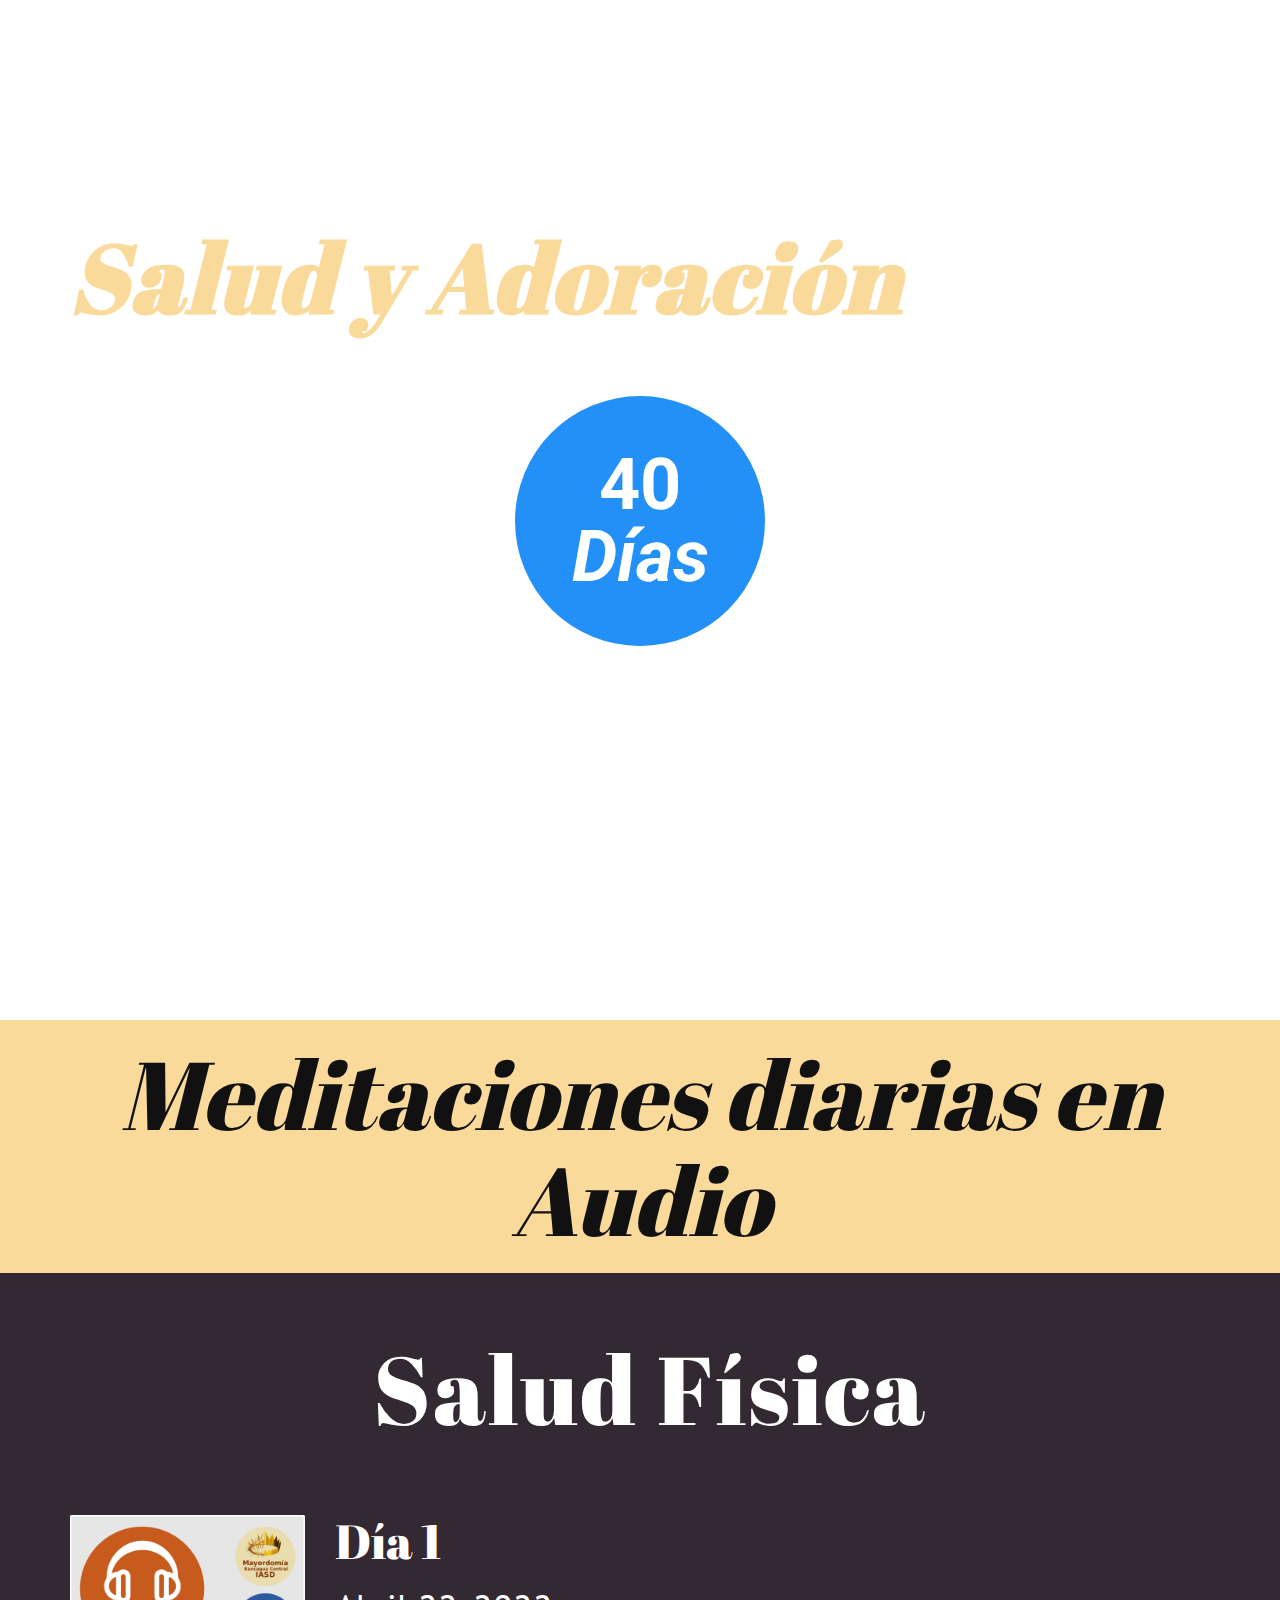
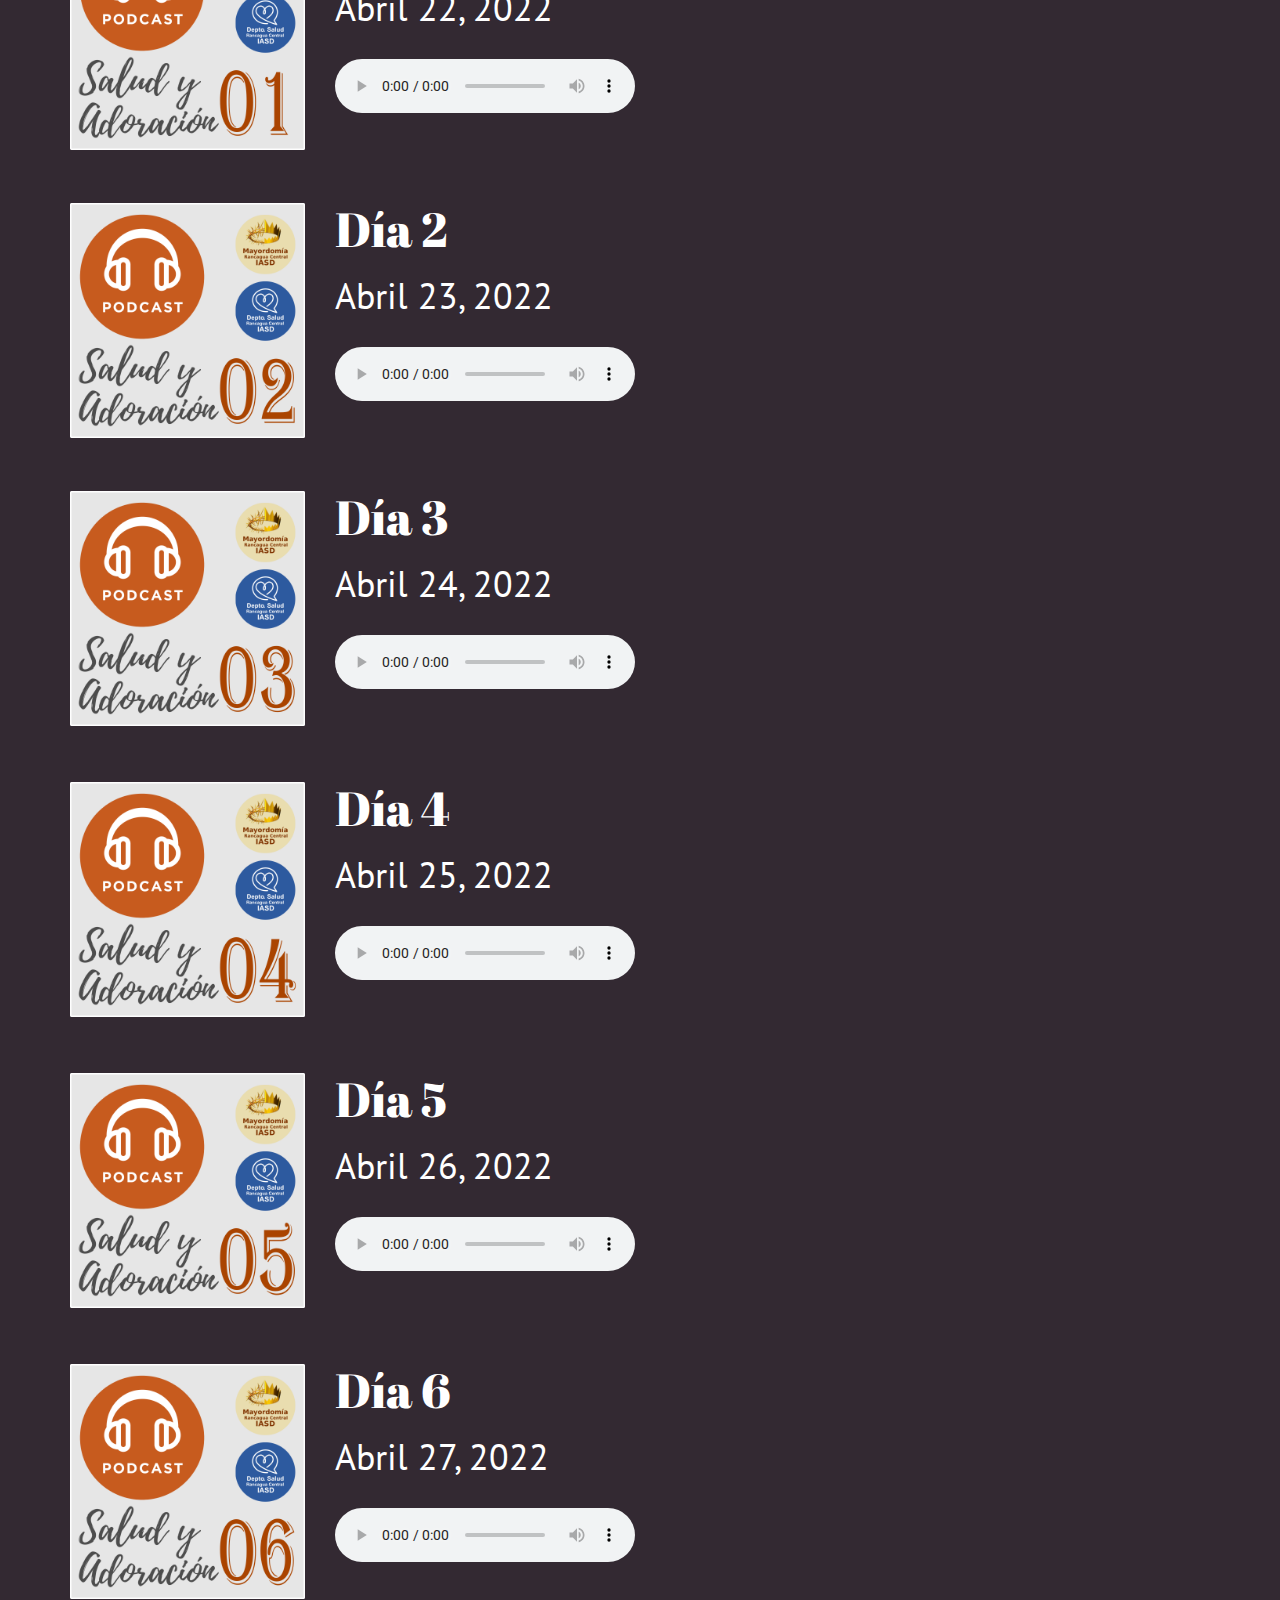
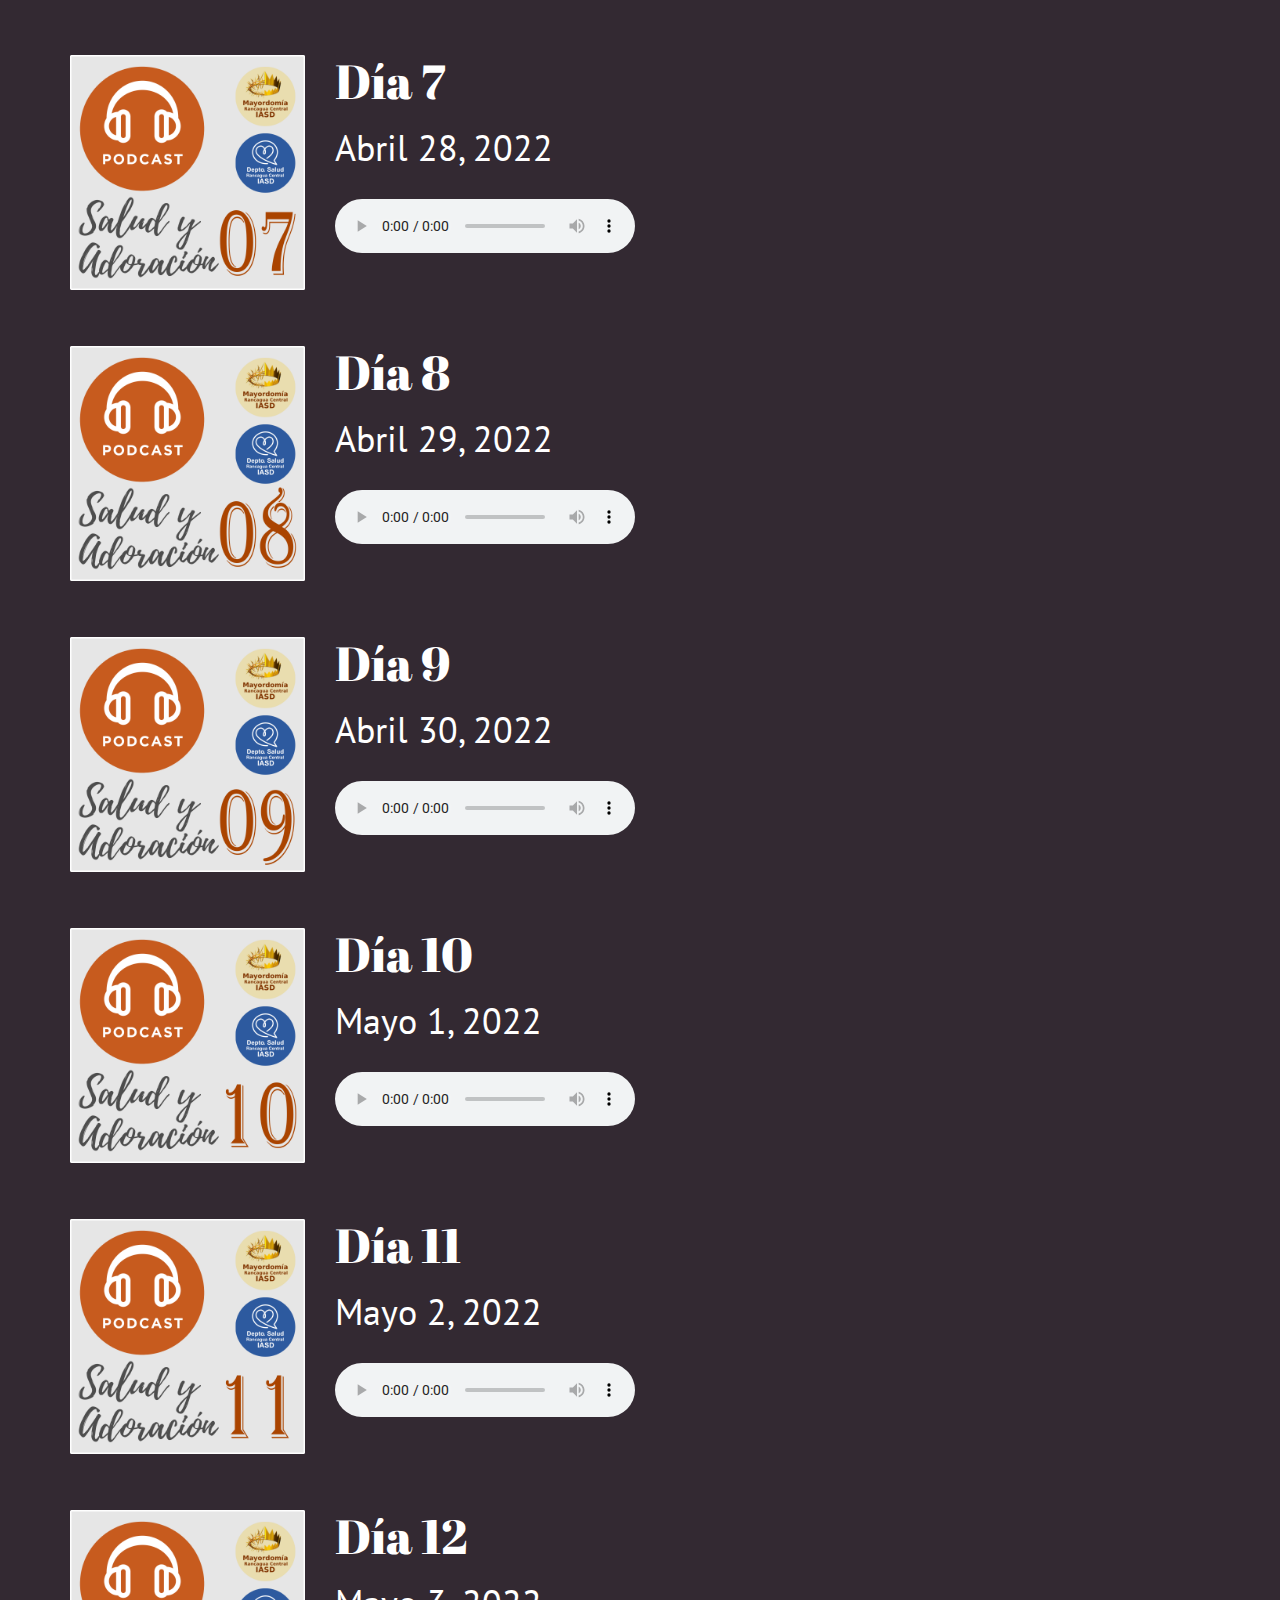
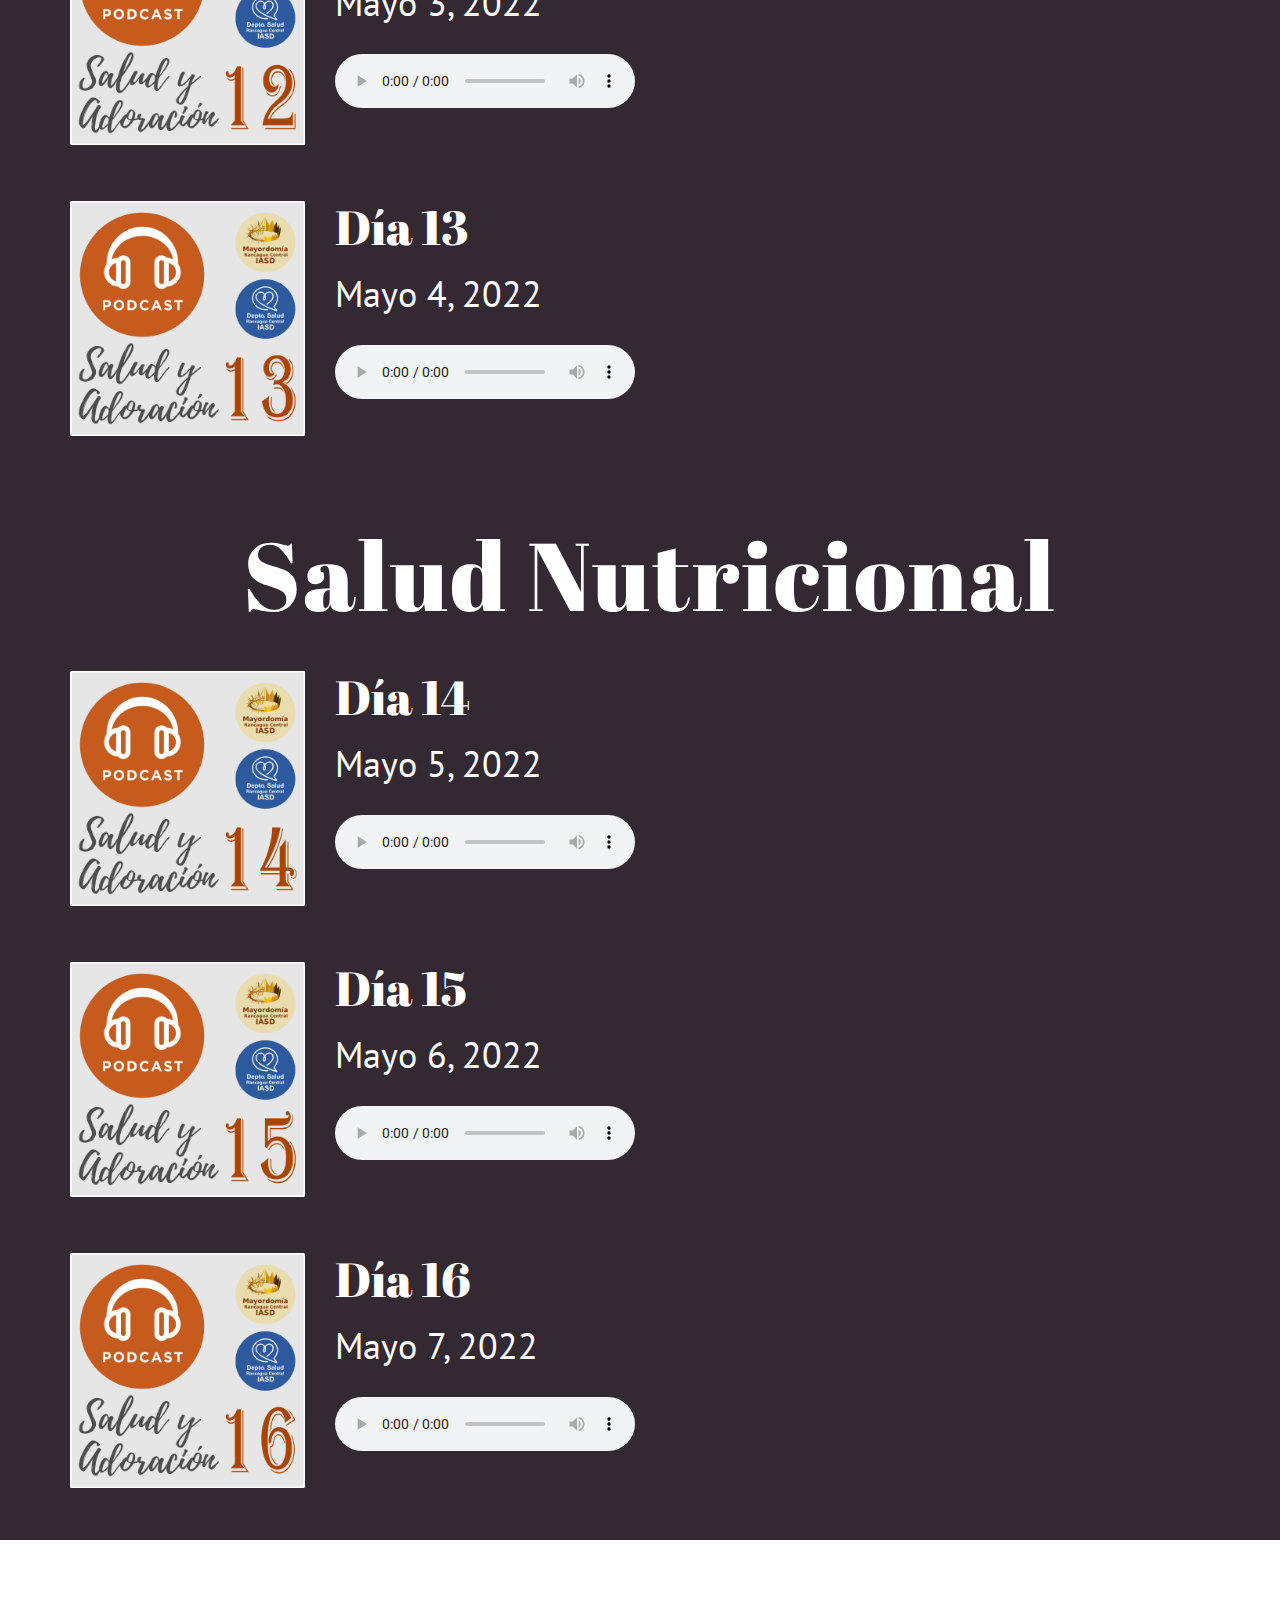
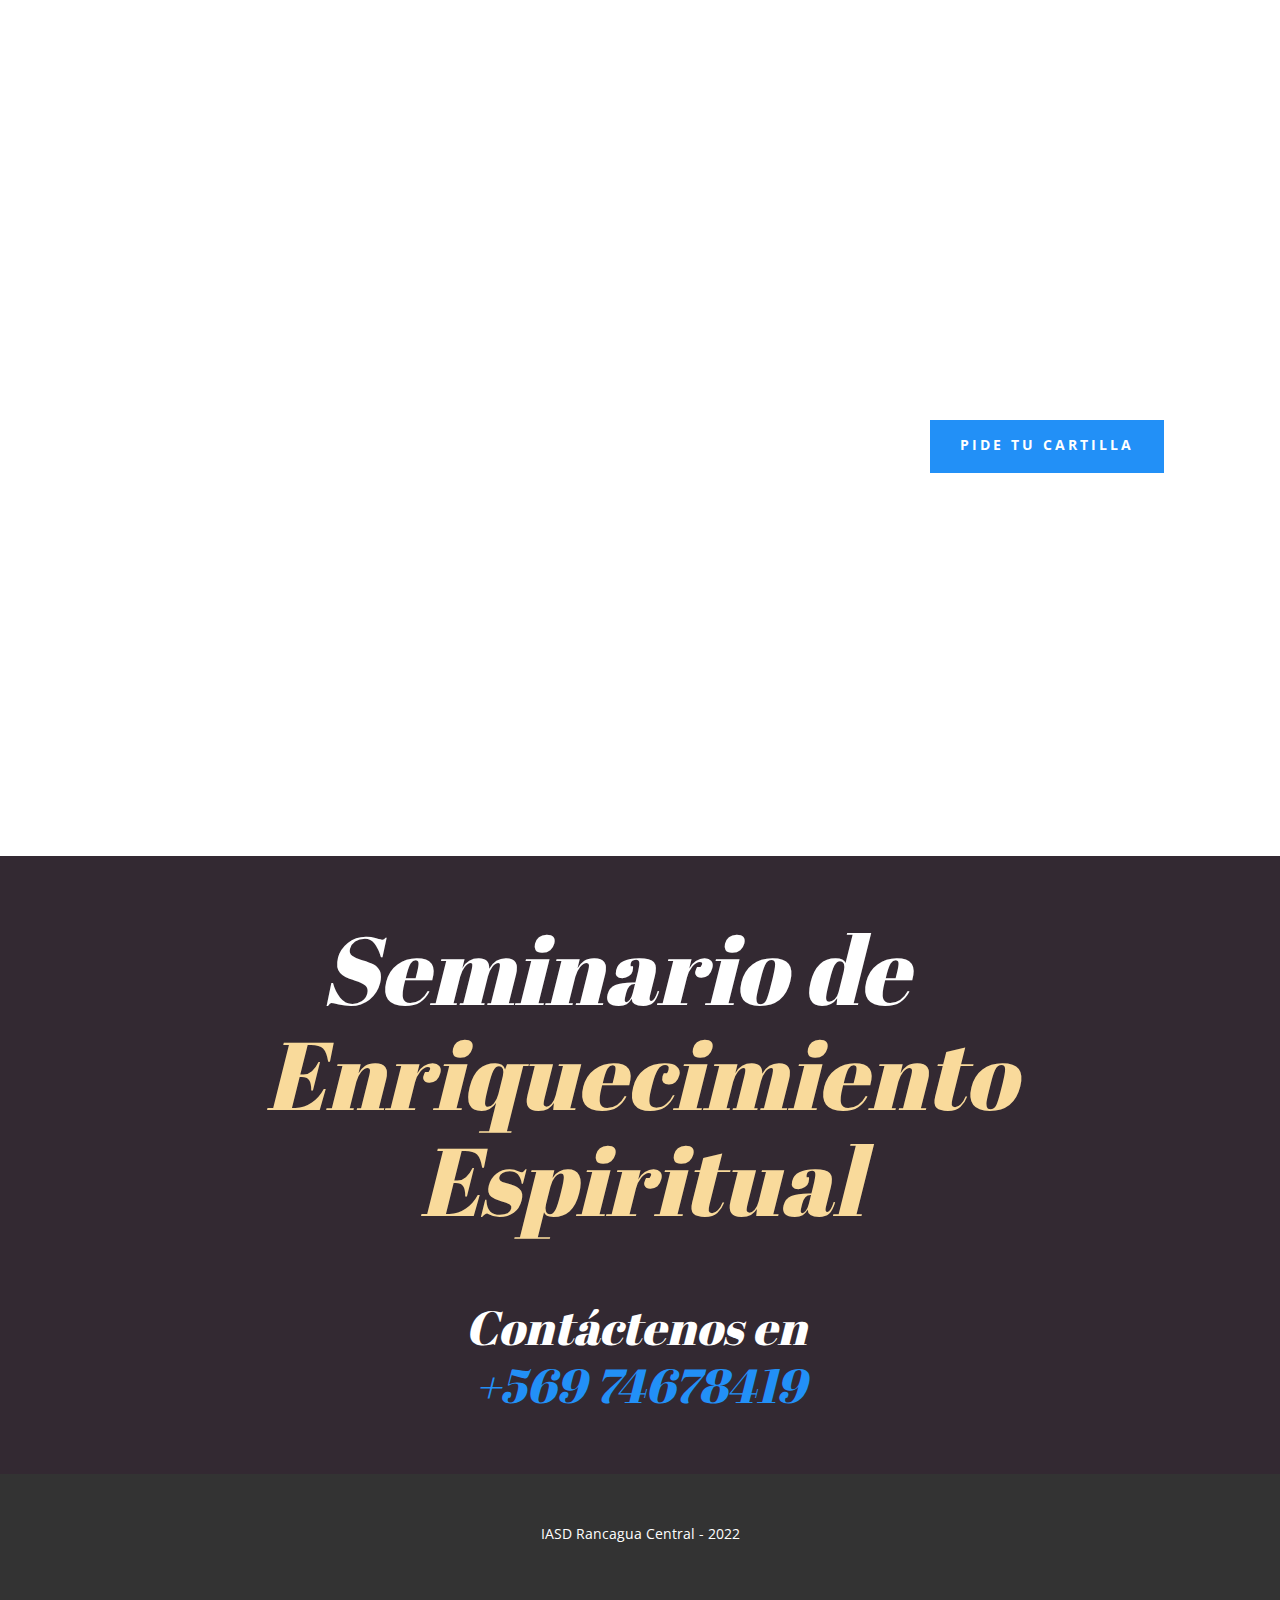
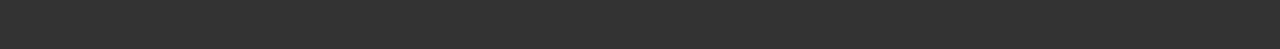
<file: index2.html>
<!DOCTYPE html>
<!-- saved from url=(0039)http://iasdrancaguacentral.nicepage.io/ -->
<html style="font-size: 16px;" class="u-responsive-xl"><head><meta http-equiv="Content-Type" content="text/html; charset=UTF-8">
    <meta name="viewport" content="width=device-width, initial-scale=1.0">
    
    <meta name="keywords" content="iasd, iglesia adventista, salud, rancagua central, chile, salud y adoracion, enriquecimiento espiritual, intimidad con Dios">
    <meta name="description" content="">
    <meta name="page_type" content="np-template-header-footer-from-plugin">
    <title>IASD Rgua Central</title>
    <link rel="stylesheet" href="./index_files/nicepage.css" media="screen">
    <script class="u-script" type="text/javascript" src="./index_files/jquery-1.9.1.min.js.descarga" defer=""></script>
    <script class="u-script" type="text/javascript" src="./index_files/nicepage.js.descarga" defer=""></script>
    <meta name="generator" content="Nicepage 4.9.1, nicepage.com">
    <link id="u-theme-google-font" rel="stylesheet" href="https://fonts.googleapis.com/css?family=Roboto:100,100i,300,300i,400,400i,500,500i,700,700i,900,900i|Open+Sans:300,300i,400,400i,500,500i,600,600i,700,700i,800,800i">
    <link id="u-page-google-font" rel="stylesheet" href="https://fonts.googleapis.com/css?family=PT+Sans:400,400i,700,700i|Oswald:200,300,400,500,600,700|Lobster:400|Abril+Fatface:400">
    <style class="u-style"> .u-section-2 {
  background-image: url("//images01.nicepage.com/aa62307a2db0bfa86fc85e2f/9cc9d7dafe25545f8286cfce/g99a826127331f43b89269b5fe4433b771d37e6811c696a0da6d4f3b615ff1713dc930e167afc4b4a4bfebe036578fa6def2ad8dc383419afe6f44810f88a5c8a_1280.jpg");
  background-position: 50% 50%;
}
.u-section-2 .u-sheet-1 {
  min-height: 1018px;
}
.u-section-2 .u-text-1 {
  font-size: 3rem;
  line-height: 1;
  letter-spacing: 2px;
  background-image: none;
  font-weight: 700;
  margin: 23px 0 0 417px;
}
.u-section-2 .u-text-2 {
  font-size: 4.5rem;
  line-height: 1;
  font-weight: 700;
  letter-spacing: 2px;
  margin: 46px 600px 0 0;
}
.u-section-2 .u-text-3 {
  font-family: "Abril Fatface";
  font-style: normal;
  font-size: 6rem;
  margin: 39px 217px 0 0;
}
.u-section-2 .u-group-1 {
  width: 250px;
  min-height: 250px;
  margin: 72px auto 0;
}
.u-section-2 .u-container-layout-1 {
  padding: 30px;
}
.u-section-2 .u-text-4 {
  font-size: 4.5rem;
  font-weight: 700;
  line-height: 1;
  margin: 0 auto;
}
.u-section-2 .u-text-5 {
  font-size: 4.5rem;
  width: 540px;
  margin: 39px auto 0;
}
.u-section-2 .u-text-6 {
  font-size: 1.875rem;
  font-weight: 300;
  letter-spacing: 2px;
  text-transform: none;
  font-style: italic;
  margin: 60px 0 0 745px;
}
.u-section-2 .u-text-7 {
  font-style: italic;
  font-weight: 700;
  font-family: "Abril Fatface";
  background-image: none;
  font-size: 1.875rem;
  margin: 23px 0 39px 611px;
}
@media (max-width: 1199px) {
  .u-section-2 .u-sheet-1 {
    min-height: 1159px;
  }
  .u-section-2 .u-text-1 {
    margin-left: 317px;
  }
  .u-section-2 .u-text-2 {
    line-height: 3.75;
    margin-right: 400px;
  }
  .u-section-2 .u-text-3 {
    width: auto;
    margin-right: 54px;
  }
  .u-section-2 .u-group-1 {
    margin-top: 39px;
  }
  .u-section-2 .u-text-5 {
    margin-top: 25px;
  }
  .u-section-2 .u-text-6 {
    width: auto;
    margin-top: 55px;
    margin-left: 645px;
  }
  .u-section-2 .u-text-7 {
    width: auto;
    font-size: 2.25rem;
    margin-top: 11px;
    margin-bottom: 46px;
    margin-left: 411px;
  }
}
@media (max-width: 991px) {
  .u-section-2 .u-sheet-1 {
    min-height: 1194px;
  }
  .u-section-2 .u-text-1 {
    margin-left: 97px;
  }
  .u-section-2 .u-text-2 {
    margin-right: 180px;
  }
  .u-section-2 .u-text-3 {
    margin-top: -64px;
    margin-right: 0;
  }
  .u-section-2 .u-group-1 {
    margin-top: 46px;
  }
  .u-section-2 .u-text-5 {
    margin-top: 35px;
  }
  .u-section-2 .u-text-6 {
    margin-top: 94px;
    margin-left: 535px;
  }
  .u-section-2 .u-text-7 {
    margin-top: 8px;
    margin-bottom: 35px;
    margin-left: 191px;
  }
}
@media (max-width: 767px) {
  .u-section-2 .u-sheet-1 {
    min-height: 1305px;
  }
  .u-section-2 .u-text-1 {
    margin-left: 0;
  }
  .u-section-2 .u-text-2 {
    font-size: 6rem;
    width: auto;
    margin-top: 0;
    margin-right: 0;
  }
  .u-section-2 .u-text-3 {
    font-size: 4.5rem;
    margin-top: 0;
  }
  .u-section-2 .u-group-1 {
    margin-top: 31px;
  }
  .u-section-2 .u-container-layout-1 {
    padding-left: 10px;
    padding-right: 10px;
  }
  .u-section-2 .u-text-5 {
    width: auto;
    margin-top: 31px;
    margin-left: 0;
    margin-right: 0;
  }
  .u-section-2 .u-text-6 {
    margin-top: 91px;
    margin-left: 335px;
  }
  .u-section-2 .u-text-7 {
    margin: 21px 6px 23px;
  }
}
@media (max-width: 575px) {
  .u-section-2 .u-sheet-1 {
    min-height: 838px;
  }
  .u-section-2 .u-text-1 {
    font-size: 1.5rem;
  }
  .u-section-2 .u-text-2 {
    font-size: 3rem;
  }
  .u-section-2 .u-text-3 {
    font-size: 3.75rem;
  }
  .u-section-2 .u-text-5 {
    font-size: 3rem;
  }
  .u-section-2 .u-text-6 {
    font-size: 1.5rem;
    margin-left: 135px;
  }
  .u-section-2 .u-text-7 {
    margin-left: 0;
    margin-right: 0;
    font-size: 1.5rem;
  }
}</style>
    <style class="u-style"> .u-section-3 {
  background-image: none;
}
.u-section-3 .u-sheet-1 {
  min-height: 252px;
}
.u-section-3 .u-text-1 {
  font-family: "Abril Fatface";
  font-size: 6rem;
  font-style: italic;
  margin: 21px 0;
}
@media (max-width: 1199px) {
  .u-section-3 .u-sheet-1 {
    min-height: 254px;
  }
  .u-section-3 .u-text-1 {
    width: auto;
    margin-bottom: 22px;
  }
}
@media (max-width: 991px) {
  .u-section-3 .u-sheet-1 {
    min-height: 233px;
  }
}
@media (max-width: 767px) {
  .u-section-3 .u-sheet-1 {
    min-height: 358px;
  }
  .u-section-3 .u-text-1 {
    margin-bottom: 21px;
    margin-left: -23px;
    margin-right: -23px;
  }
}
@media (max-width: 575px) {
  .u-section-3 .u-sheet-1 {
    min-height: 165px;
  }
  .u-section-3 .u-text-1 {
    font-size: 3rem;
    margin-left: 0;
    margin-right: 0;
  }
}</style>
    <style class="u-style"> .u-section-4 {
  background-image: none;
}
.u-section-4 .u-sheet-1 {
  min-height: 1079px;
}
.u-section-4 .u-text-1 {
  font-size: 6rem;
  letter-spacing: 2px;
  font-weight: 300;
  font-family: "Abril Fatface";
  margin: 63px 0 0;
}
.u-section-4 .u-list-1 {
  margin-top: 30px;
  margin-bottom: 0;
}
.u-section-4 .u-repeater-1 {
  grid-template-columns: repeat(1, 100%);
  min-height: 288px;
  grid-gap: 10px;
}
.u-section-4 .u-container-layout-1 {
  padding: 21px 30px 21px 0;
}
.u-section-4 .u-image-1 {
  width: 235px;
  height: 235px;
  margin: 9px auto 0 0;
}
.u-section-4 .u-text-2 {
  font-family: "Abril Fatface";
  font-size: 3rem;
  margin: -235px 0 0 265px;
}
.u-section-4 .u-text-3 {
  font-size: 2.25rem;
  margin: 18px 0 0 265px;
}
.u-section-4 .u-custom-html-1 {
  margin: 30px auto 0 265px;
}
.u-section-4 .u-list-2 {
  margin-top: 0;
  margin-bottom: 0;
}
.u-section-4 .u-repeater-2 {
  grid-template-columns: repeat(1, 100%);
  min-height: 288px;
  grid-gap: 10px;
}
.u-section-4 .u-container-layout-2 {
  padding: 21px 30px 21px 0;
}
.u-section-4 .u-image-2 {
  width: 235px;
  height: 235px;
  margin: 9px auto 0 0;
}
.u-section-4 .u-text-4 {
  font-family: "Abril Fatface";
  font-size: 3rem;
  margin: -235px 0 0 265px;
}
.u-section-4 .u-text-5 {
  font-size: 2.25rem;
  margin: 18px 0 0 265px;
}
.u-section-4 .u-custom-html-2 {
  height: auto;
  min-height: 61px;
  margin: 30px 0 0 265px;
}
.u-section-4 .u-list-3 {
  margin-top: 0;
  margin-bottom: 3px;
}
.u-section-4 .u-repeater-3 {
  grid-template-columns: repeat(1, 100%);
  min-height: 288px;
  grid-gap: 10px;
}
.u-section-4 .u-container-layout-3 {
  padding: 21px 30px 21px 0;
}
.u-section-4 .u-image-3 {
  width: 235px;
  height: 235px;
  margin: 9px auto 0 0;
}
.u-section-4 .u-text-6 {
  font-family: "Abril Fatface";
  font-size: 3rem;
  margin: -235px 0 0 265px;
}
.u-section-4 .u-text-7 {
  font-size: 2.25rem;
  margin: 18px 0 0 265px;
}
.u-section-4 .u-custom-html-3 {
  margin: 30px auto 0 265px;
}
@media (max-width: 1199px) {
  .u-section-4 .u-list-1 {
    height: auto;
  }
  .u-section-4 .u-repeater-1 {
    grid-template-columns: 100%;
  }
  .u-section-4 .u-container-layout-1 {
    padding-left: 0;
    padding-right: 0;
  }
  .u-section-4 .u-text-2 {
    width: auto;
    margin-right: 30px;
    margin-bottom: 0;
    margin-left: 274px;
  }
  .u-section-4 .u-text-3 {
    width: auto;
    margin-right: 30px;
    margin-bottom: 0;
    margin-left: 274px;
  }
  .u-section-4 .u-custom-html-1 {
    height: auto;
    min-height: 61px;
    margin: 39px 30px 0 274px;
  }
  .u-section-4 .u-repeater-2 {
    grid-template-columns: 100%;
  }
  .u-section-4 .u-container-layout-2 {
    padding-left: 0;
    padding-right: 0;
  }
  .u-section-4 .u-text-4 {
    margin-right: 30px;
    margin-left: 65px;
  }
  .u-section-4 .u-text-5 {
    width: auto;
    margin-top: 18px;
    margin-right: 30px;
    margin-left: 274px;
  }
  .u-section-4 .u-custom-html-2 {
    min-height: 61px;
    margin-top: 30px;
    margin-right: 30px;
    margin-left: 274px;
  }
  .u-section-4 .u-repeater-3 {
    grid-template-columns: 100%;
  }
  .u-section-4 .u-container-layout-3 {
    padding-left: 0;
    padding-right: 0;
  }
  .u-section-4 .u-text-6 {
    margin-right: 30px;
    margin-left: 65px;
  }
  .u-section-4 .u-text-7 {
    width: auto;
    margin-top: 18px;
    margin-right: 30px;
    margin-left: 274px;
  }
  .u-section-4 .u-custom-html-3 {
    height: auto;
    min-height: 61px;
    margin-right: 30px;
    margin-bottom: 0;
    margin-left: 274px;
  }
}
@media (max-width: 991px) {
  .u-section-4 .u-text-1 {
    width: auto;
    margin-top: 35px;
  }
  .u-section-4 .u-text-2 {
    margin-right: 0;
    margin-left: 263px;
  }
  .u-section-4 .u-text-3 {
    margin-right: 0;
    margin-left: 263px;
  }
  .u-section-4 .u-custom-html-1 {
    min-height: 61px;
    margin-right: 0;
    margin-left: 263px;
  }
  .u-section-4 .u-text-4 {
    margin-right: 0;
    margin-left: 0;
  }
  .u-section-4 .u-text-5 {
    margin-right: 0;
    margin-left: 263px;
  }
  .u-section-4 .u-custom-html-2 {
    min-height: 61px;
    margin-right: 0;
    margin-left: 263px;
  }
  .u-section-4 .u-text-6 {
    margin-right: 0;
    margin-left: 0;
  }
  .u-section-4 .u-text-7 {
    margin-right: 0;
    margin-left: 263px;
  }
  .u-section-4 .u-custom-html-3 {
    margin-right: 0;
    margin-left: 263px;
  }
}
@media (max-width: 767px) {
  .u-section-4 .u-sheet-1 {
    min-height: 1602px;
  }
  .u-section-4 .u-text-1 {
    font-size: 4.0625rem;
    margin-top: 45px;
  }
  .u-section-4 .u-list-1 {
    margin-top: 15px;
  }
  .u-section-4 .u-image-1 {
    width: 240px;
    height: 240px;
  }
  .u-section-4 .u-text-2 {
    margin-top: 15px;
    margin-right: auto;
    margin-left: 0;
  }
  .u-section-4 .u-text-3 {
    margin-top: 9px;
    margin-left: 0;
  }
  .u-section-4 .u-custom-html-1 {
    width: 540px;
    margin-top: 18px;
    margin-left: 0;
  }
  .u-section-4 .u-repeater-2 {
    min-height: 478px;
  }
  .u-section-4 .u-container-layout-2 {
    padding-bottom: 23px;
  }
  .u-section-4 .u-text-4 {
    width: auto;
    margin-top: 9px;
  }
  .u-section-4 .u-text-5 {
    margin-top: 6px;
    margin-right: 83px;
    margin-left: 0;
  }
  .u-section-4 .u-custom-html-2 {
    margin-top: 18px;
    margin-right: 83px;
    margin-left: 0;
  }
  .u-section-4 .u-list-3 {
    margin-bottom: 0;
  }
  .u-section-4 .u-repeater-3 {
    min-height: 494px;
  }
  .u-section-4 .u-container-layout-3 {
    padding-top: 0;
    padding-bottom: 30px;
  }
  .u-section-4 .u-image-3 {
    margin-top: 0;
  }
  .u-section-4 .u-text-6 {
    width: auto;
    margin-top: 9px;
  }
  .u-section-4 .u-text-7 {
    margin-top: 15px;
    margin-right: 83px;
    margin-left: 0;
  }
  .u-section-4 .u-custom-html-3 {
    margin-top: 17px;
    margin-right: 83px;
    margin-left: 0;
  }
}
@media (max-width: 575px) {
  .u-section-4 .u-text-1 {
    font-size: 3rem;
    margin-top: 51px;
  }
  .u-section-4 .u-text-2 {
    margin-top: 20px;
  }
  .u-section-4 .u-text-3 {
    font-size: 1.5rem;
  }
  .u-section-4 .u-custom-html-1 {
    width: 340px;
  }
  .u-section-4 .u-text-5 {
    margin-right: 0;
  }
  .u-section-4 .u-custom-html-2 {
    margin-right: 0;
  }
  .u-section-4 .u-text-7 {
    margin-right: 0;
  }
  .u-section-4 .u-custom-html-3 {
    margin-right: 0;
  }
}</style>
    <style class="u-style"> .u-section-5 {
  background-image: url("//images01.nicepage.com/aa62307a2db0bfa86fc85e2f/73737921d1795fd88515ecf1/gd8f658a5248b2cc5c09e10f309bc790b85cc6b1b406d88725beb2702c4419b23d8582cdac9aec31f4a14cd6f75336d25f0d13d36f832392cba257db8b7512be5_1280.jpg");
  background-position: 50% 50%;
}
.u-section-5 .u-sheet-1 {
  min-height: 916px;
}
.u-section-5 .u-group-1 {
  width: 1124px;
  min-height: 665px;
  margin: 200px auto 51px 0;
}
.u-section-5 .u-container-layout-1 {
  padding: 0 30px 6px;
}
.u-section-5 .u-text-1 {
  letter-spacing: 0px;
  font-weight: 600;
  text-transform: none;
  font-size: 1.875rem;
  margin: 0;
}
.u-section-5 .u-text-2 {
  font-family: "Abril Fatface";
  line-height: 0.8;
  text-transform: none;
  background-image: none;
  margin: 51px 0 0;
}
.u-section-5 .u-btn-1 {
  text-transform: uppercase;
  letter-spacing: 3px;
  font-size: 0.875rem;
  font-weight: 700;
  border-style: none;
  margin: 40px 0 0 auto;
  padding: 14px 30px 16px;
}
@media (max-width: 1199px) {
  .u-section-5 .u-sheet-1 {
    min-height: 755px;
  }
  .u-section-5 .u-group-1 {
    width: 940px;
  }
}
@media (max-width: 991px) {
  .u-section-5 .u-sheet-1 {
    min-height: 578px;
  }
  .u-section-5 .u-group-1 {
    width: 720px;
  }
  .u-section-5 .u-container-layout-1 {
    padding-top: 0;
  }
}
@media (max-width: 767px) {
  .u-section-5 .u-sheet-1 {
    min-height: 828px;
  }
  .u-section-5 .u-group-1 {
    min-height: 574px;
    margin-top: 51px;
    margin-bottom: 54px;
    margin-right: initial;
    margin-left: initial;
    width: auto;
  }
  .u-section-5 .u-container-layout-1 {
    padding-left: 10px;
    padding-right: 10px;
  }
}
@media (max-width: 575px) {
  .u-section-5 .u-sheet-1 {
    min-height: 664px;
  }
  .u-section-5 .u-group-1 {
    min-height: 428px;
    margin-top: 13px;
    margin-bottom: 36px;
    width: auto;
    margin-right: initial;
    margin-left: initial;
  }
  .u-section-5 .u-text-1 {
    font-size: 1.125rem;
    width: auto;
    margin: 29px 0 0;
  }
}</style>
    <style class="u-style"> .u-section-6 {
  background-image: none;
}
.u-section-6 .u-sheet-1 {
  min-height: 618px;
}
.u-section-6 .u-text-1 {
  font-family: "Abril Fatface";
  font-size: 6rem;
  font-style: italic;
  margin: 60px 0 0;
}
.u-section-6 .u-text-2 {
  font-family: "Abril Fatface";
  font-size: 3rem;
  width: 756px;
  margin: 66px auto 60px;
}
@media (max-width: 991px) {
  .u-section-6 .u-text-2 {
    width: 720px;
  }
}
@media (max-width: 767px) {
  .u-section-6 .u-text-1 {
    font-size: 3.75rem;
  }
  .u-section-6 .u-text-2 {
    width: 540px;
  }
}
@media (max-width: 575px) {
  .u-section-6 .u-sheet-1 {
    min-height: 220px;
  }
  .u-section-6 .u-text-1 {
    font-size: 1.5rem;
    width: auto;
    margin-top: 28px;
  }
  .u-section-6 .u-text-2 {
    font-size: 1.875rem;
    width: auto;
    margin: 34px 0;
  }
}</style>
    
    <script type="application/ld+json">{
		"@context": "http://schema.org",
		"@type": "Organization",
		"name": "IASD Rancagua Central",
		"url": "/"
}</script>
    <meta name="theme-color" content="#2290f7">
    <meta property="og:title" content="Home">
    <meta property="og:description" content="">
    <meta property="og:type" content="website">
    <link rel="canonical" href="http://iasdrancaguacentral.nicepage.io/">
  
</head>
  <body class="u-body u-xl-mode">
    
    <section class="u-align-left u-clearfix u-image u-section-2" id="carousel_54cc" data-image-width="1280" data-image-height="853">
      <div class="u-clearfix u-sheet u-valign-middle-sm u-valign-middle-xs u-sheet-1">
        <h1 class="u-align-right u-text u-text-body-alt-color u-title u-text-1">IASD Rancagua Central</h1>
        <h1 class="u-align-left u-custom-font u-font-oswald u-text u-title u-text-2">Podcast</h1>
        <h1 class="u-align-center-lg u-align-center-md u-align-center-sm u-align-center-xs u-align-left-xl u-custom-font u-text u-title u-text-3">
          <span style="font-style: italic;" class="u-text-palette-3-light-2">Salud y Adoración</span>
          <span style="font-style: italic;"></span>
        </h1>
        <div class="u-align-center u-container-style u-group u-palette-1-base u-shape-circle u-group-1">
          <div class="u-container-layout u-valign-middle u-container-layout-1">
            <h5 class="u-align-center u-text u-text-default u-text-4">40<br>
              <span style="font-style: italic;">Días</span>
            </h5>
          </div>
        </div>
        <h1 class="u-align-center u-custom-font u-font-lobster u-text u-title u-text-5">Intimidad<br>con Dios
        </h1>
        <h2 class="u-align-right u-text u-text-body-alt-color u-text-6">Desde</h2>
        <h3 class="u-align-right u-custom-font u-text u-text-body-alt-color u-text-7">Abril 22 de 2022</h3>
      </div>
    </section>
    <section class="u-align-center u-clearfix u-palette-3-light-2 u-section-3" id="sec-2915">
      <div class="u-clearfix u-sheet u-valign-middle-sm u-valign-middle-xl u-valign-middle-xs u-sheet-1">
        <h2 class="u-custom-font u-text u-text-1"> Meditaciones diarias en Audio</h2>
      </div>
    </section>
    <section class="u-align-center u-clearfix u-palette-5-dark-3 u-section-4" id="carousel_39ce">
      <div class="u-clearfix u-sheet u-sheet-1">
        <h1 class="u-custom-font u-text u-text-1"><span class="u-icon"></span>&nbsp;Salud Física
        </h1>
        <div class="u-expanded-width u-list u-list-1">
          <div class="u-repeater u-repeater-1">
            <div class="u-container-style u-custom-item u-list-item u-repeater-item">
              <div class="u-container-layout u-similar-container u-container-layout-1">
                <img src="./index_files/dia1.png" alt="" class="u-image u-image-default u-preserve-proportions u-image-1" data-image-width="600" data-image-height="600">
                <h2 class="u-custom-font u-text u-text-2">Día 1</h2>
                <h5 class="u-custom-font u-font-pt-sans u-text u-text-3">Abril 22, 2022</h5>
                <div class="u-clearfix u-custom-html u-custom-html-1">
                  <audio controls="">
                    <source src="https://drive.google.com/uc?export=download&amp;id=1M8HwmU66-0R0G2a3PkBEdh41I4f1kaTF">
                  </audio>
                </div>
              </div>
            </div>
          </div>
        </div>
        <div class="u-expanded-width u-list u-list-2">
          <div class="u-repeater u-repeater-2">
            <div class="u-container-style u-custom-item u-list-item u-repeater-item">
              <div class="u-container-layout u-similar-container u-container-layout-2">
                <img src="./index_files/dia2.png" alt="" class="u-image u-image-default u-preserve-proportions u-image-2" data-image-width="600" data-image-height="600">
                <h2 class="u-custom-font u-text u-text-4">Día 2</h2>
                <h5 class="u-custom-font u-font-pt-sans u-text u-text-5">Abril 23, 2022</h5>
                <div class="u-clearfix u-custom-html u-custom-html-2">
                  <audio controls="">
                    <source src="https://drive.google.com/uc?export=download&amp;id=1MbUzoUzWuMMoBU_5zSFFcrUMgdS6ICUj ">
                  </audio>
                </div>
              </div>
            </div>
          </div>
        </div>
        <div class="u-expanded-width u-list u-list-3">
          <div class="u-repeater u-repeater-3">
            <div class="u-container-style u-custom-item u-list-item u-repeater-item">
              <div class="u-container-layout u-similar-container u-valign-bottom-sm u-valign-bottom-xs u-container-layout-3">
                <img src="./index_files/dia3.png" alt="" class="u-image u-image-default u-preserve-proportions u-image-3" data-image-width="600" data-image-height="600">
                <h2 class="u-custom-font u-text u-text-6">Día 3</h2>
                <h5 class="u-custom-font u-font-pt-sans u-text u-text-7">Abril 24, 2022</h5>
                <div class="u-clearfix u-custom-html u-custom-html-3">
                  <audio controls="">
                    <source src="https://drive.google.com/uc?export=download&amp;id=1OV75R6mNsH1R5WPrQ_dd8ZruBWvSBD3e">
                  </audio>
                </div>
              </div>
            </div>
          </div>
        </div>
        <div class="u-expanded-width u-list u-list-3">
          <div class="u-repeater u-repeater-3">
            <div class="u-container-style u-custom-item u-list-item u-repeater-item">
              <div class="u-container-layout u-similar-container u-valign-bottom-sm u-valign-bottom-xs u-container-layout-3">
                <img src="./index_files/dia4.png" alt="" class="u-image u-image-default u-preserve-proportions u-image-3" data-image-width="600" data-image-height="600">
                <h2 class="u-custom-font u-text u-text-6">Día 4</h2>
                <h5 class="u-custom-font u-font-pt-sans u-text u-text-7">Abril 25, 2022</h5>
                <div class="u-clearfix u-custom-html u-custom-html-3">
                  <audio controls="">
                    <source src="https://drive.google.com/uc?export=download&amp;id=1WUC6C3fM_5wi8BOXKkoptzbi-o0F95LR">
                  </audio>
                </div>
              </div>
            </div>
          </div>
        </div>
        <div class="u-expanded-width u-list u-list-3">
          <div class="u-repeater u-repeater-3">
            <div class="u-container-style u-custom-item u-list-item u-repeater-item">
              <div class="u-container-layout u-similar-container u-valign-bottom-sm u-valign-bottom-xs u-container-layout-3">
                <img src="./index_files/dia5.png" alt="" class="u-image u-image-default u-preserve-proportions u-image-3" data-image-width="600" data-image-height="600">
                <h2 class="u-custom-font u-text u-text-6">Día 5</h2>
                <h5 class="u-custom-font u-font-pt-sans u-text u-text-7">Abril 26, 2022</h5>
                <div class="u-clearfix u-custom-html u-custom-html-3">
                  <audio controls="">
                    <source src="https://drive.google.com/uc?export=download&amp;id=1aeAu-OWxqYil5HsSeOLH1BoCeoPI421Q">
                  </audio>
                </div>
              </div>
            </div>
          </div>
        </div>
        <div class="u-expanded-width u-list u-list-3">
          <div class="u-repeater u-repeater-3">
            <div class="u-container-style u-custom-item u-list-item u-repeater-item">
              <div class="u-container-layout u-similar-container u-valign-bottom-sm u-valign-bottom-xs u-container-layout-3">
                <img src="./index_files/dia6.png" alt="" class="u-image u-image-default u-preserve-proportions u-image-3" data-image-width="600" data-image-height="600">
                <h2 class="u-custom-font u-text u-text-6">Día 6</h2>
                <h5 class="u-custom-font u-font-pt-sans u-text u-text-7">Abril 27, 2022</h5>
                <div class="u-clearfix u-custom-html u-custom-html-3">
                  <audio controls="">
                    <source src="https://drive.google.com/uc?export=download&amp;id=1_iGH2kzTB9_kR0lgH1TVSolo2hDYvCq_">
                  </audio>
                </div>
              </div>
            </div>
          </div>
        </div>
        <div class="u-expanded-width u-list u-list-3">
          <div class="u-repeater u-repeater-3">
            <div class="u-container-style u-custom-item u-list-item u-repeater-item">
              <div class="u-container-layout u-similar-container u-valign-bottom-sm u-valign-bottom-xs u-container-layout-3">
                <img src="./index_files/dia7.png" alt="" class="u-image u-image-default u-preserve-proportions u-image-3" data-image-width="600" data-image-height="600">
                <h2 class="u-custom-font u-text u-text-6">Día 7</h2>
                <h5 class="u-custom-font u-font-pt-sans u-text u-text-7">Abril 28, 2022</h5>
                <div class="u-clearfix u-custom-html u-custom-html-3">
                  <audio controls="">
                    <source src="https://drive.google.com/uc?export=download&amp;id=1hUFoLp_ch7OPZ-DpWtpoWrXawsXRjmoK">
                  </audio>
                </div>
              </div>
            </div>
          </div>
        </div>
	<div class="u-expanded-width u-list u-list-3">
          <div class="u-repeater u-repeater-3">
            <div class="u-container-style u-custom-item u-list-item u-repeater-item">
              <div class="u-container-layout u-similar-container u-valign-bottom-sm u-valign-bottom-xs u-container-layout-3">
                <img src="./index_files/dia8.png" alt="" class="u-image u-image-default u-preserve-proportions u-image-3" data-image-width="600" data-image-height="600">
                <h2 class="u-custom-font u-text u-text-6">Día 8</h2>
                <h5 class="u-custom-font u-font-pt-sans u-text u-text-7">Abril 29, 2022</h5>
                <div class="u-clearfix u-custom-html u-custom-html-3">
                  <audio controls="">
                    <source src="https://drive.google.com/uc?export=download&amp;id=16CM6mrQIQtSNdMS2GchgV8SHgetrBy18">
                  </audio>
                </div>
              </div>
            </div>
          </div>
        </div>      
	<div class="u-expanded-width u-list u-list-3">
          <div class="u-repeater u-repeater-3">
            <div class="u-container-style u-custom-item u-list-item u-repeater-item">
              <div class="u-container-layout u-similar-container u-valign-bottom-sm u-valign-bottom-xs u-container-layout-3">
                <img src="./index_files/dia9.png" alt="" class="u-image u-image-default u-preserve-proportions u-image-3" data-image-width="600" data-image-height="600">
                <h2 class="u-custom-font u-text u-text-6">Día 9</h2>
                <h5 class="u-custom-font u-font-pt-sans u-text u-text-7">Abril 30, 2022</h5>
                <div class="u-clearfix u-custom-html u-custom-html-3">
                  <audio controls="">
                    <source src="https://drive.google.com/uc?export=download&amp;id=1Z1jQvxedqKBvcA0UBiIjKMHxOUeF9SlF">
                  </audio>
                </div>
              </div>
            </div>
          </div>
        </div>
        <div class="u-expanded-width u-list u-list-3">
            <div class="u-repeater u-repeater-3">
              <div class="u-container-style u-custom-item u-list-item u-repeater-item">
                <div class="u-container-layout u-similar-container u-valign-bottom-sm u-valign-bottom-xs u-container-layout-3">
                  <img src="./index_files/dia10.png" alt="" class="u-image u-image-default u-preserve-proportions u-image-3" data-image-width="600" data-image-height="600">
                  <h2 class="u-custom-font u-text u-text-6">Día 10</h2>
                  <h5 class="u-custom-font u-font-pt-sans u-text u-text-7">Mayo 1, 2022</h5>
                  <div class="u-clearfix u-custom-html u-custom-html-3">
                    <audio controls="">
                      <source src="https://drive.google.com/uc?export=download&amp;id=1qmKRHeEWR3AYcAGMzrn6LG5Fr3gMjJzA">
                    </audio>
                  </div>
                </div>
              </div>
            </div>
          </div>
          <div class="u-expanded-width u-list u-list-3">
            <div class="u-repeater u-repeater-3">
              <div class="u-container-style u-custom-item u-list-item u-repeater-item">
                <div class="u-container-layout u-similar-container u-valign-bottom-sm u-valign-bottom-xs u-container-layout-3">
                  <img src="./index_files/dia11.png" alt="" class="u-image u-image-default u-preserve-proportions u-image-3" data-image-width="600" data-image-height="600">
                  <h2 class="u-custom-font u-text u-text-6">Día 11</h2>
                  <h5 class="u-custom-font u-font-pt-sans u-text u-text-7">Mayo 2, 2022</h5>
                  <div class="u-clearfix u-custom-html u-custom-html-3">
                    <audio controls="">
                      <source src="https://drive.google.com/uc?export=download&amp;id=1mrGtQKhhFxI-WqCvxnD_Z3JvC2E0x3Vv">
                    </audio>
                  </div>
                </div>
              </div>
            </div>
          </div>
          <div class="u-expanded-width u-list u-list-3">
            <div class="u-repeater u-repeater-3">
              <div class="u-container-style u-custom-item u-list-item u-repeater-item">
                <div class="u-container-layout u-similar-container u-valign-bottom-sm u-valign-bottom-xs u-container-layout-3">
                  <img src="./index_files/dia12.png" alt="" class="u-image u-image-default u-preserve-proportions u-image-3" data-image-width="600" data-image-height="600">
                  <h2 class="u-custom-font u-text u-text-6">Día 12</h2>
                  <h5 class="u-custom-font u-font-pt-sans u-text u-text-7">Mayo 3, 2022</h5>
                  <div class="u-clearfix u-custom-html u-custom-html-3">
                    <audio controls="">
                      <source src="https://drive.google.com/uc?export=download&amp;id=1tRq2oE2gpMMNLu_5l49zzYxy-krAfumg">
                    </audio>
                  </div>
                </div>
              </div>
            </div>
          </div>
          <div class="u-expanded-width u-list u-list-3">
            <div class="u-repeater u-repeater-3">
              <div class="u-container-style u-custom-item u-list-item u-repeater-item">
                <div class="u-container-layout u-similar-container u-valign-bottom-sm u-valign-bottom-xs u-container-layout-3">
                  <img src="./index_files/dia13.png" alt="" class="u-image u-image-default u-preserve-proportions u-image-3" data-image-width="600" data-image-height="600">
                  <h2 class="u-custom-font u-text u-text-6">Día 13</h2>
                  <h5 class="u-custom-font u-font-pt-sans u-text u-text-7">Mayo 4, 2022</h5>
                  <div class="u-clearfix u-custom-html u-custom-html-3">
                    <audio controls="">
                      <source src="https://drive.google.com/uc?export=download&amp;id=1C-acrbbOGmoCqOuonKnm-NeeVDkV0FCJ">
                    </audio>
                  </div>
                </div>
              </div>
            </div>
          </div>  
          <h1 class="u-custom-font u-text u-text-1"><span class="u-icon"></span>&nbsp;Salud Nutricional
          </h1>        
          <div class="u-expanded-width u-list u-list-3">
            <div class="u-repeater u-repeater-3">
              <div class="u-container-style u-custom-item u-list-item u-repeater-item">
                <div class="u-container-layout u-similar-container u-valign-bottom-sm u-valign-bottom-xs u-container-layout-3">
                  <img src="./index_files/dia14.png" alt="" class="u-image u-image-default u-preserve-proportions u-image-3" data-image-width="600" data-image-height="600">
                  <h2 class="u-custom-font u-text u-text-6">Día 14</h2>
                  <h5 class="u-custom-font u-font-pt-sans u-text u-text-7">Mayo 5, 2022</h5>
                  <div class="u-clearfix u-custom-html u-custom-html-3">
                    <audio controls="">
                      <source src="https://drive.google.com/uc?export=download&amp;id=14d0YNdHY91j-l6dikt_kANxToaN1jWeL">
                    </audio>
                  </div>
                </div>
              </div>
            </div>
          </div>
          <div class="u-expanded-width u-list u-list-3">
            <div class="u-repeater u-repeater-3">
              <div class="u-container-style u-custom-item u-list-item u-repeater-item">
                <div class="u-container-layout u-similar-container u-valign-bottom-sm u-valign-bottom-xs u-container-layout-3">
                  <img src="./index_files/dia15.png" alt="" class="u-image u-image-default u-preserve-proportions u-image-3" data-image-width="600" data-image-height="600">
                  <h2 class="u-custom-font u-text u-text-6">Día 15</h2>
                  <h5 class="u-custom-font u-font-pt-sans u-text u-text-7">Mayo 6, 2022</h5>
                  <div class="u-clearfix u-custom-html u-custom-html-3">
                    <audio controls="">
                      <source src="https://drive.google.com/uc?export=download&amp;id=1FwCF11u076xtC7EYEi8SPp4LJVs4bnhq">
                    </audio>
                  </div>
                </div>
              </div>
            </div>
          </div>
          <div class="u-expanded-width u-list u-list-3">
            <div class="u-repeater u-repeater-3">
              <div class="u-container-style u-custom-item u-list-item u-repeater-item">
                <div class="u-container-layout u-similar-container u-valign-bottom-sm u-valign-bottom-xs u-container-layout-3">
                  <img src="./index_files/dia16.png" alt="" class="u-image u-image-default u-preserve-proportions u-image-3" data-image-width="600" data-image-height="600">
                  <h2 class="u-custom-font u-text u-text-6">Día 16</h2>
                  <h5 class="u-custom-font u-font-pt-sans u-text u-text-7">Mayo 7, 2022</h5>
                  <div class="u-clearfix u-custom-html u-custom-html-3">
                    <audio controls="">
                      <source src="https://drive.google.com/uc?export=download&amp;id=1R8WDAuG6vlTWHLQDNcj2i-K75GT8RP3A">
                    </audio>
                  </div>
                </div>
              </div>
            </div>
          </div>                    
        <br>
      </div>
    </section>
    <section class="u-align-left u-clearfix u-image u-section-5" id="carousel_75eb" data-image-width="1280" data-image-height="746">
      <div class="u-clearfix u-sheet u-sheet-1">
        <div class="u-align-right u-container-style u-expanded-width-sm u-expanded-width-xs u-group u-group-1">
          <div class="u-container-layout u-container-layout-1">
            <h3 class="u-custom-font u-text u-text-body-alt-color u-text-font u-text-1">Pregunta por el material de lectura</h3>
            <h1 class="u-custom-font u-text u-text-body-alt-color u-title u-text-2">Intimidad<br>con Dios
            </h1>
            <a href="https://wa.me/56974678419" class="u-border-none u-btn u-button-style u-text-body-alt-color u-btn-1">pide tu cartilla</a>
          </div>
        </div>
      </div>
    </section>
    <section class="u-align-center u-clearfix u-palette-5-dark-3 u-section-6" id="sec-0b57">
      <div class="u-clearfix u-sheet u-sheet-1">
        <h2 class="u-custom-font u-text u-text-1">Seminario de<span style="font-style: italic;">&nbsp;</span>
          <span class="u-text-palette-5-base">&nbsp;<br>
            <span class="u-text-palette-3-light-2">Enriquecimiento Espiritual</span>
          </span>
        </h2>
        <h3 class="u-custom-font u-text u-text-2">
          <span style="font-style: italic;">Contáctenos en&nbsp;</span>
          <span class="u-text-palette-1-base">
            <br>
            <span style="font-style: italic;">+569 74678419</span>
          </span>
        </h3>
      </div>
    </section>
    
    
<footer class="u-align-center u-clearfix u-footer u-grey-80 u-footer" id="sec-1152"><div class="u-clearfix u-sheet u-sheet-1">
        <p class="u-small-text u-text u-text-variant u-text-1">IASD Rancagua Central - 2022</p>
      </div></footer>
    <section class="u-backlink u-clearfix u-grey-80">
    </section><span style="height: 64px; width: 64px; margin-left: 0px; margin-right: auto; margin-top: 0px; background-image: none; right: 20px; bottom: 20px; display: none;" class="u-back-to-top u-icon u-icon-circle u-opacity u-opacity-85 u-palette-1-base u-spacing-15" data-href="#">
        <svg class="u-svg-link" preserveAspectRatio="xMidYMin slice" viewBox="0 0 551.13 551.13"><use xmlns:xlink="http://www.w3.org/1999/xlink" xlink:href="#svg-1d98"></use></svg>
        <svg class="u-svg-content" enable-background="new 0 0 551.13 551.13" viewBox="0 0 551.13 551.13" xmlns="http://www.w3.org/2000/svg" id="svg-1d98"><path d="m275.565 189.451 223.897 223.897h51.668l-275.565-275.565-275.565 275.565h51.668z"></path></svg>
    </span>
  
<style>.u-disable-duration * {transition-duration: 0s !important;}</style></body></html>
</file>
